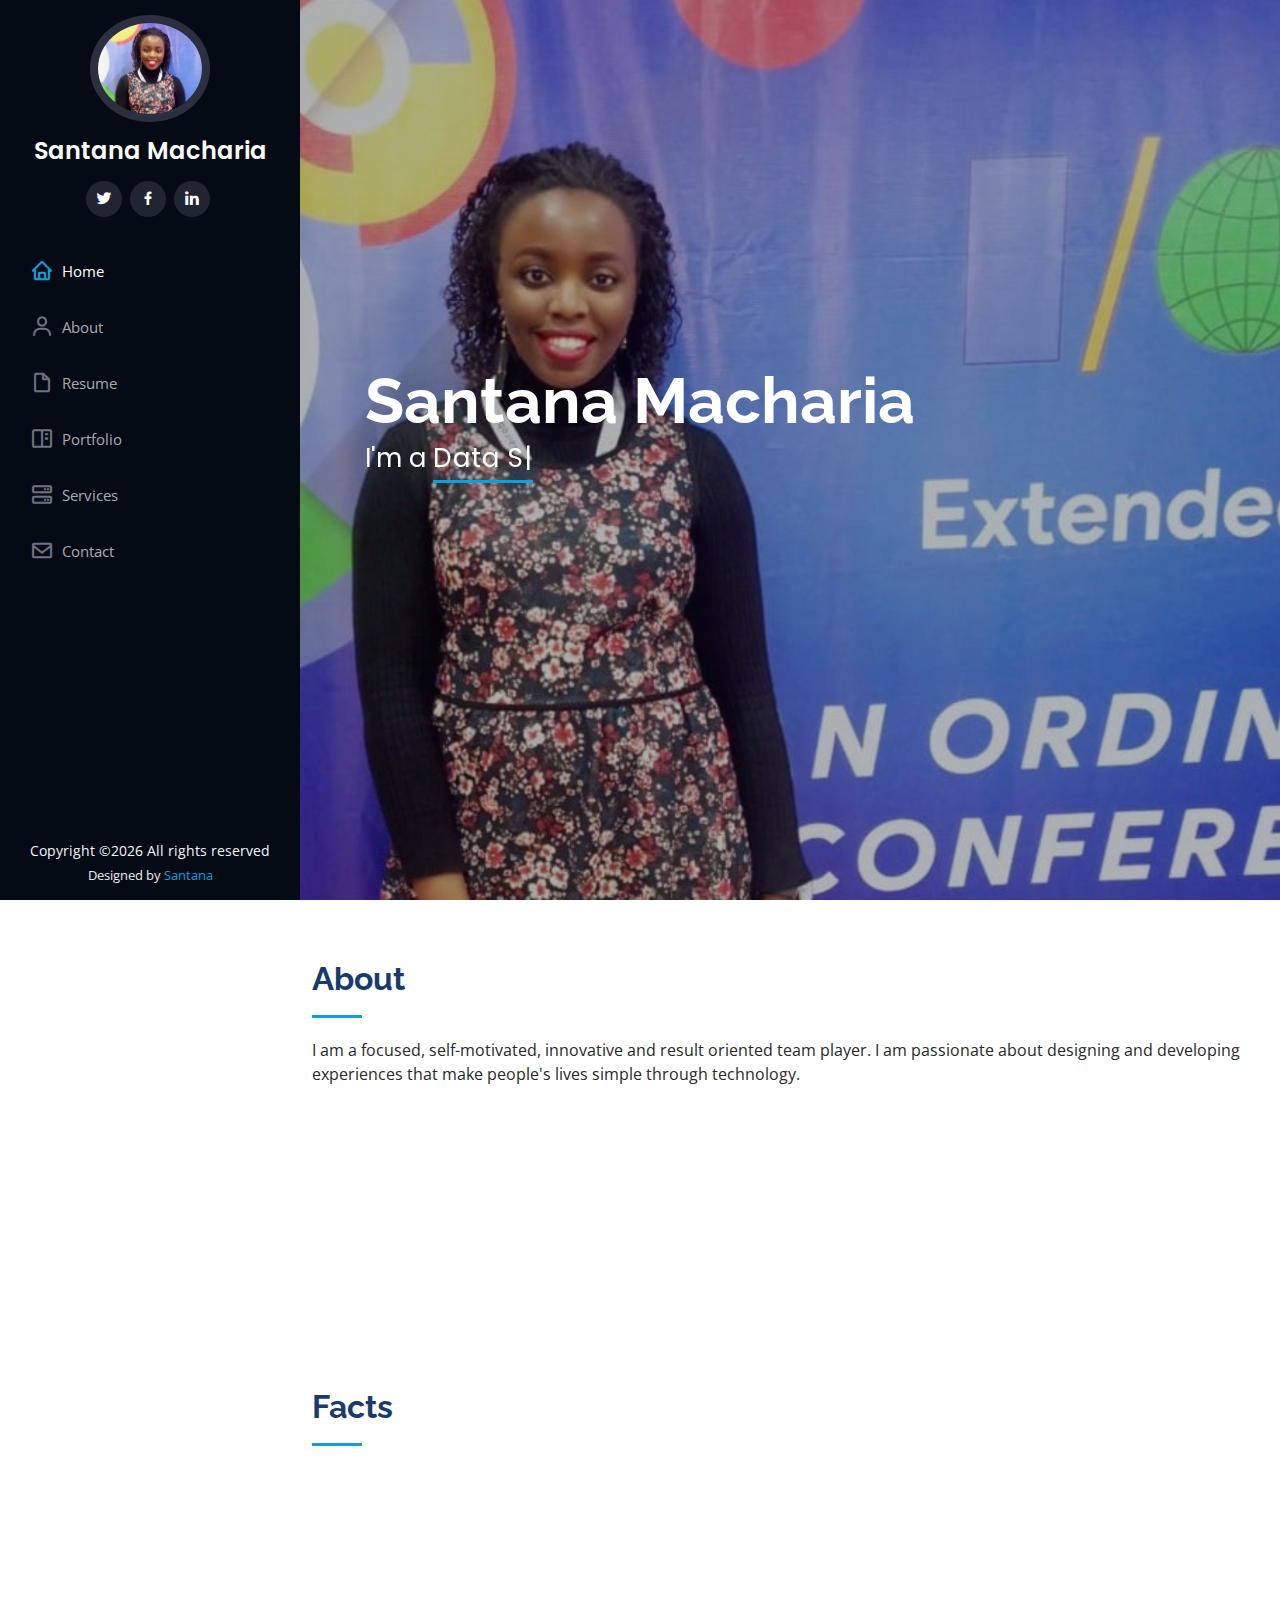
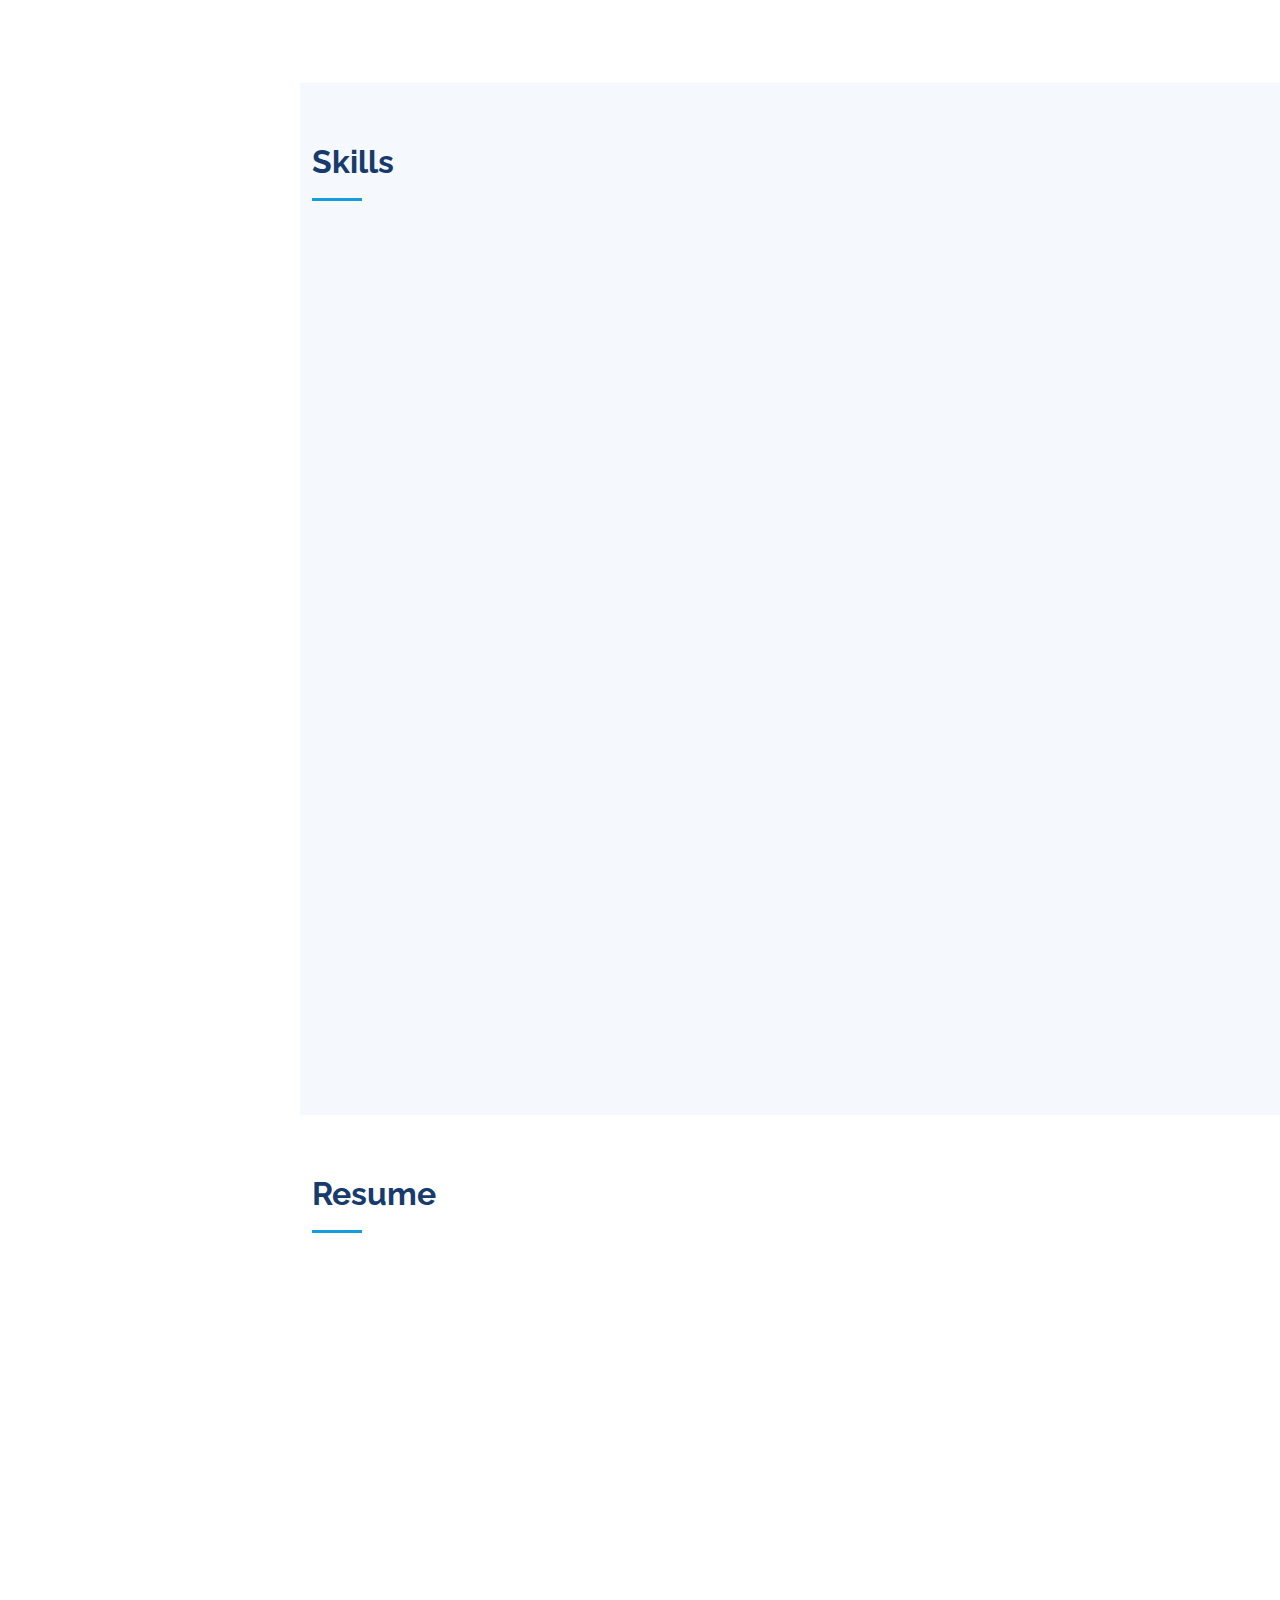
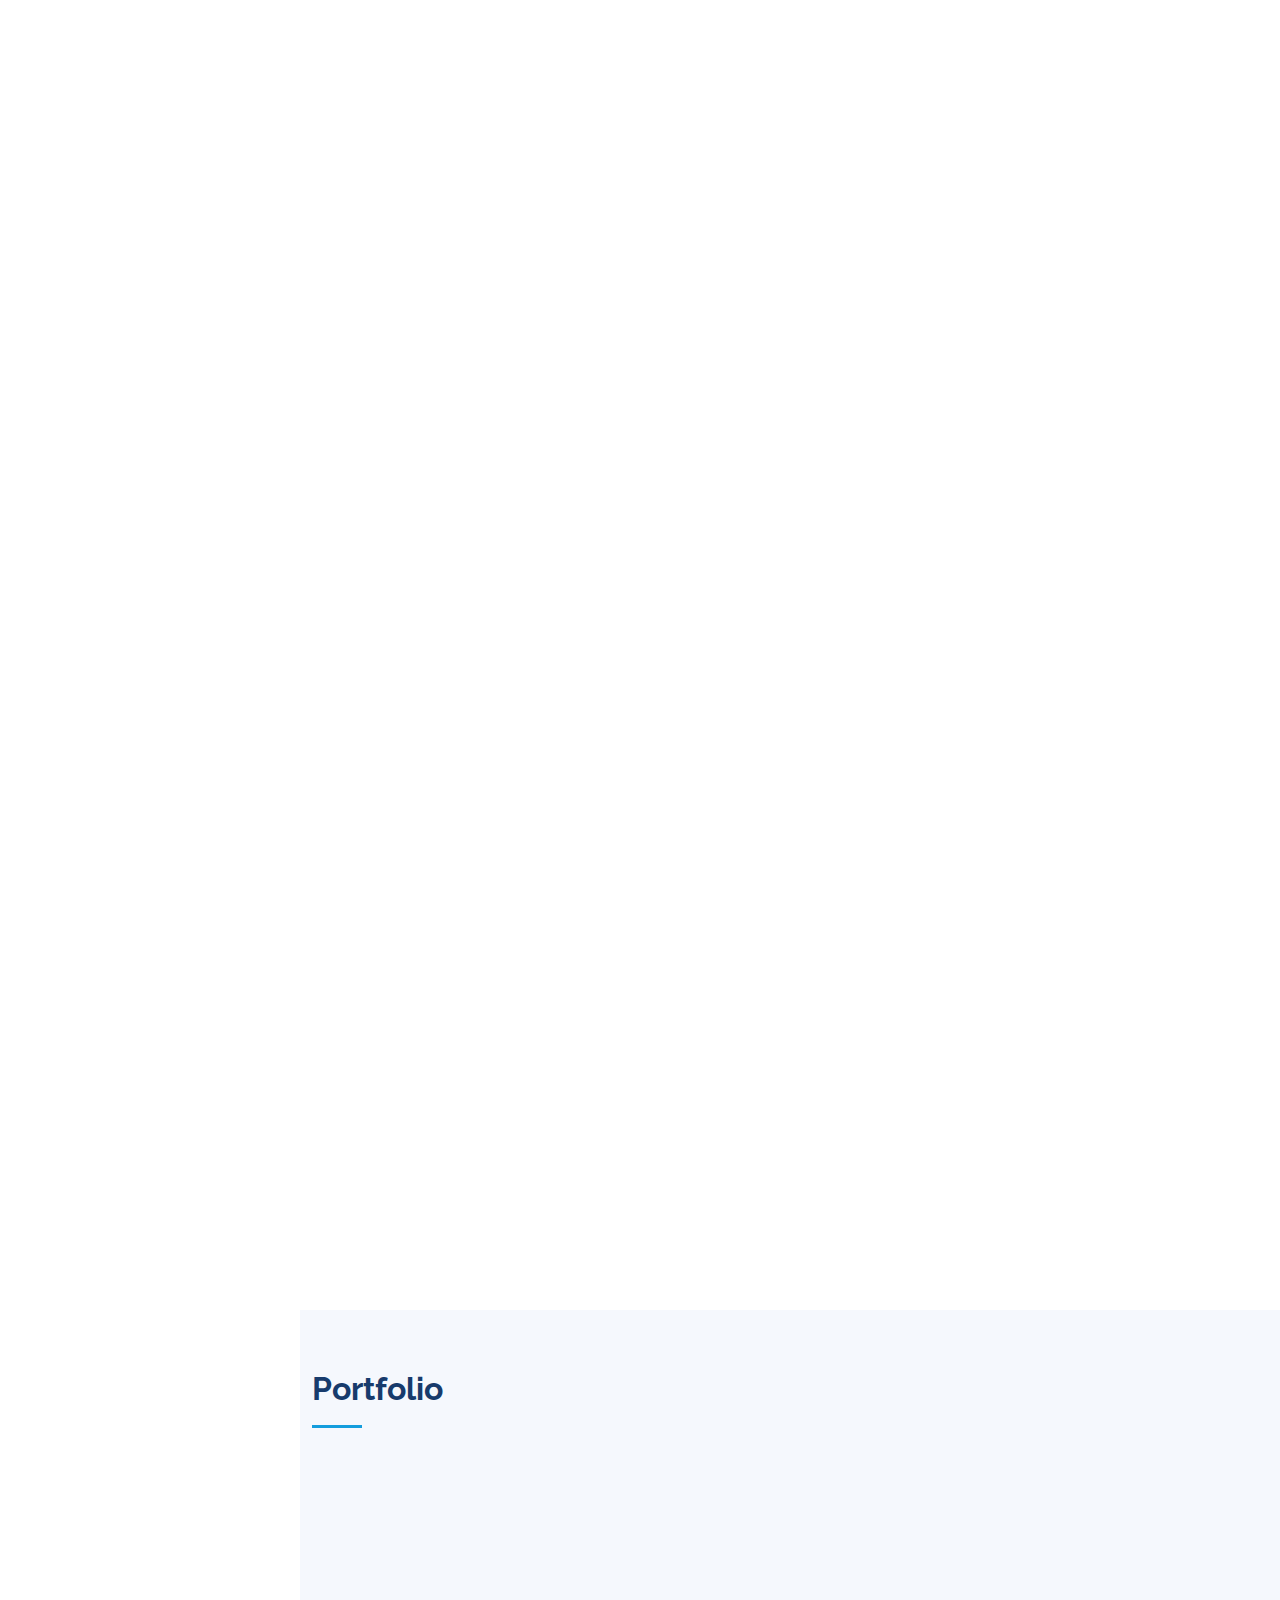
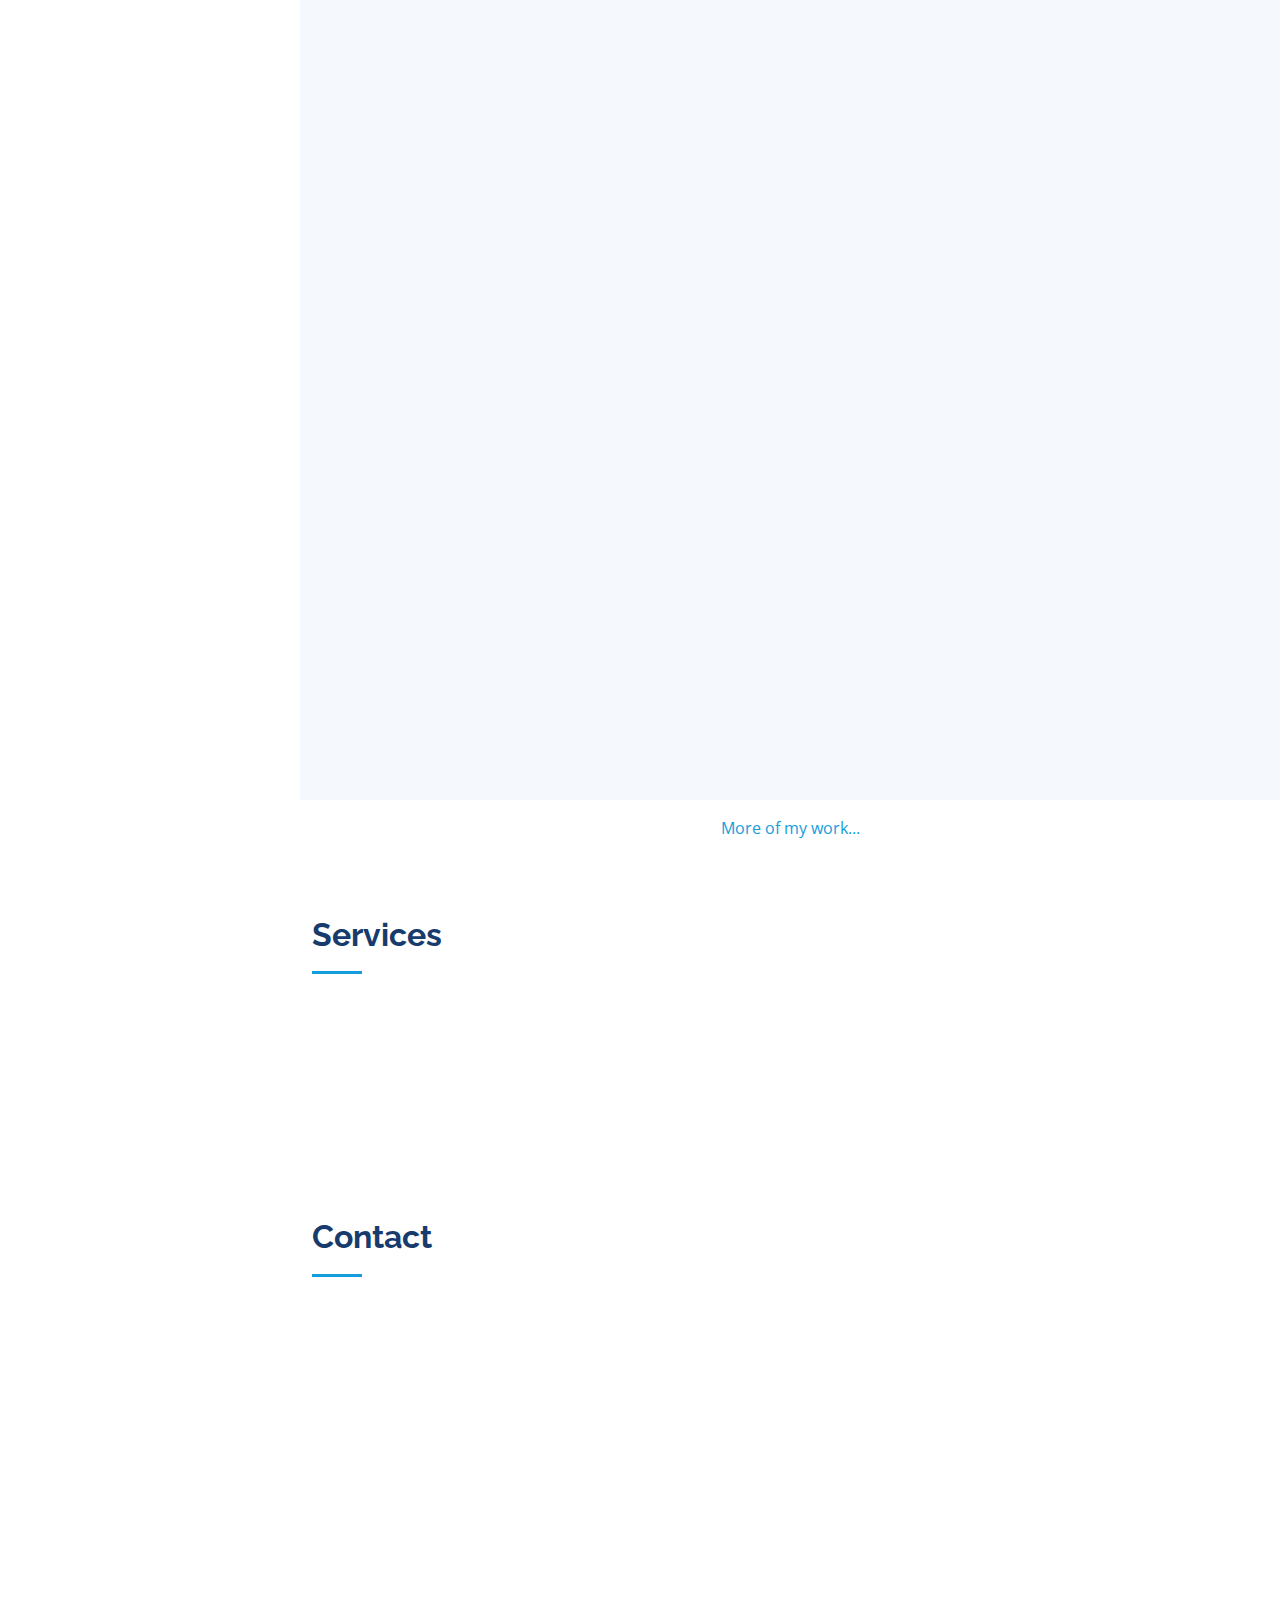
<file: index.html>
<!DOCTYPE html>
<html lang="en">

<head>
  <meta charset="utf-8">
  <meta content="width=device-width, initial-scale=1.0" name="viewport">

  <title>Santana Macharia</title>
	<link rel = "icon" type = "image/jpg" href = "img/icon.jpg">
  <meta content="" name="description">
  <meta content="" name="keywords">

  <!-- Favicons -->
  <link href="assets/img/icon.jpg" rel="icon">
  <link href="assets/img/apple-touch-icon.png" rel="apple-touch-icon">

  <!-- Google Fonts -->
  <link href="https://fonts.googleapis.com/css?family=Open+Sans:300,300i,400,400i,600,600i,700,700i|Raleway:300,300i,400,400i,500,500i,600,600i,700,700i|Poppins:300,300i,400,400i,500,500i,600,600i,700,700i" rel="stylesheet">

  <!-- Vendor CSS Files -->
  <link href="assets/vendor/aos/aos.css" rel="stylesheet">
  <link href="assets/vendor/bootstrap/css/bootstrap.min.css" rel="stylesheet">
  <link href="assets/vendor/bootstrap-icons/bootstrap-icons.css" rel="stylesheet">
  <link href="assets/vendor/boxicons/css/boxicons.min.css" rel="stylesheet">
  <link href="assets/vendor/glightbox/css/glightbox.min.css" rel="stylesheet">
  <link href="assets/vendor/swiper/swiper-bundle.min.css" rel="stylesheet">

  <!-- Template Main CSS File -->
  <link href="assets/css/style.css" rel="stylesheet">

  <!-- =======================================================
  * Template Name: iPortfolio - v3.3.0
  * Template URL: https://bootstrapmade.com/iportfolio-bootstrap-portfolio-websites-template/
  * Author: BootstrapMade.com
  * License: https://bootstrapmade.com/license/
  ======================================================== -->
</head>

<body>

  <!-- ======= Mobile nav toggle button ======= -->
  <i class="bi bi-list mobile-nav-toggle d-xl-none"></i>

  <!-- ======= Header ======= -->
  <header id="header">
    <div class="d-flex flex-column">

      <div class="profile">
        <img src="assets/img/icon.jpg" alt="" class="img-fluid rounded-circle">
        <h1 class="text-light"><a href="index.html">Santana Macharia</a></h1>
        <div class="social-links mt-3 text-center">
          <a href="https://twitter.com/santanamash" class="twitter"><i class="bx bxl-twitter"></i></a>
          <a href="https://web.facebook.com/santana.macharia" class="facebook"><i class="bx bxl-facebook"></i></a>
          <a href="https://www.linkedin.com/in/santana-macharia-751629173/" class="linkedin"><i class="bx bxl-linkedin"></i></a>
        </div>
      </div>

      <nav id="navbar" class="nav-menu navbar">
        <ul>
          <li><a href="#hero" class="nav-link scrollto active"><i class="bx bx-home"></i> <span>Home</span></a></li>
          <li><a href="#about" class="nav-link scrollto"><i class="bx bx-user"></i> <span>About</span></a></li>
          <li><a href="#resume" class="nav-link scrollto"><i class="bx bx-file-blank"></i> <span>Resume</span></a></li>
          <li><a href="#portfolio" class="nav-link scrollto"><i class="bx bx-book-content"></i> <span>Portfolio</span></a></li>
          <li><a href="#services" class="nav-link scrollto"><i class="bx bx-server"></i> <span>Services</span></a></li>
          <li><a href="#contact" class="nav-link scrollto"><i class="bx bx-envelope"></i> <span>Contact</span></a></li>
        </ul>
      </nav><!-- .nav-menu -->
    </div>
  </header><!-- End Header -->

  <!-- ======= Hero Section ======= -->
  <section id="hero" class="d-flex flex-column justify-content-center align-items-center">
    <div class="hero-container" data-aos="fade-in">
      <h1>Santana Macharia</h1>
      <p>I'm a <span class="typed" data-typed-items="Data Scientist, Software Engineer, Designer "></span></p>
    </div>
  </section><!-- End Hero -->

  <main id="main">

    <!-- ======= About Section ======= -->
    <section id="about" class="about">
      <div class="container">

        <div class="section-title">
          <h2>About</h2>
          <p>I am a focused, self-motivated, innovative and result oriented team player. I am passionate about designing and developing experiences that make people's lives simple through technology.</p>
        </div>

        <div class="row">
          <!-- <div class="col-lg-4" data-aos="fade-right">
            <img src="assets/img/icon.jpg" class="img-fluid" alt="">
          </div> -->
          <p>
          <div class="col-lg-8 pt-4 pt-lg-0 content" data-aos="fade-left">
            <h3>Data Scientist, Software Engineer &amp; Designer </h3>
            <p class="fst-italic">
             
            </p>
            <div class="row">
              <div class="col-lg-6">
                <ul>
                  <!-- <li><i class="bi bi-chevron-right"></i> <strong>Birthday:</strong> <span>1 May 1995</span></li>
                  <li><i class="bi bi-chevron-right"></i> <strong>Website:</strong> <span>www.example.com</span></li>
                  <li><i class="bi bi-chevron-right"></i> <strong>Phone:</strong> <span>+123 456 7890</span></li> -->
                  <li><i class="bi bi-chevron-right"></i> <strong>City:</strong> <span>Nairobi, Kenya</span></li>
                  <li><i class="bi bi-chevron-right"></i> <strong>Experience:</strong> <span>4 years</span></li>
                </ul>
              </div>
              <div class="col-lg-6">
                <ul>
                  <!-- <li><i class="bi bi-chevron-right"></i> <strong>Age:</strong> <span>30</span></li>
                  <li><i class="bi bi-chevron-right"></i> <strong>Degree:</strong> <span>Master</span></li> -->
                  <li><i class="bi bi-chevron-right"></i> <strong>Email:</strong> <span>santanamash@gmail.com</span></li>
                  <li><i class="bi bi-chevron-right"></i> <strong>Freelance:</strong> <span>Available</span></li>
                </ul>
              </div>
            </div>
           
          </div>
        </div>

      </div>
    </section><!-- End About Section -->

    <!-- ======= Facts Section ======= -->
    <section id="facts" class="facts">
      <div class="container">

        <div class="section-title">
          <h2>Facts</h2>
          <p></p>
        </div>

        <div class="row no-gutters">

          <div class="col-lg-3 col-md-6 d-md-flex align-items-md-stretch" data-aos="fade-up">
            <div class="count-box">
              <i class="bi bi-emoji-smile"></i>
              <span data-purecounter-start="0" data-purecounter-end="40" data-purecounter-duration="1" class="purecounter"></span>
              
              <p><strong>Happy Clients</strong> </p>
            </div>
          </div>

          <div class="col-lg-3 col-md-6 d-md-flex align-items-md-stretch" data-aos="fade-up" data-aos-delay="100">
            <div class="count-box">
              <i class="bi bi-journal-richtext"></i>
              <span data-purecounter-start="0" data-purecounter-end="50" data-purecounter-duration="1" class="purecounter"></span>
             
              <p><strong>Projects</strong> </p>
            </div>
          </div>

          <div class="col-lg-3 col-md-6 d-md-flex align-items-md-stretch" data-aos="fade-up" data-aos-delay="200">
            <div class="count-box">
              <i class="bi bi-headset"></i>
              <span data-purecounter-start="0" data-purecounter-end="30000" data-purecounter-duration="1" class="purecounter"></span>
             
              <p><strong>Hours Of Support</strong> </p>
            </div>
          </div>

          <div class="col-lg-3 col-md-6 d-md-flex align-items-md-stretch" data-aos="fade-up" data-aos-delay="300">
            <div class="count-box">
              <i class="bi bi-people"></i>
              <span data-purecounter-start="0" data-purecounter-end="900" data-purecounter-duration="1" class="purecounter"></span>
              <p><strong>Cups Of Coffee</strong></p>
            </div>
          </div>

        </div>

      </div>
    </section><!-- End Facts Section -->

    <!-- ======= Skills Section ======= -->
    <section id="skills" class="skills section-bg">
      <div class="container">

        <div class="section-title">
          <h2>Skills</h2>
          <p></p>
        </div>

        <div class="row skills-content">

          <div class="col-lg-6" data-aos="fade-up">
            <div class="section-title">
              <h3> Technical Skills</h3>
              
            </div>

            <div class="progress">
              <span class="skill">HTML <i class="val">95%</i></span>
              <div class="progress-bar-wrap">
                <div class="progress-bar" role="progressbar" aria-valuenow="100" aria-valuemin="0" aria-valuemax="100"></div>
              </div>
            </div>

            <div class="progress">
              <span class="skill">CSS <i class="val">90%</i></span>
              <div class="progress-bar-wrap">
                <div class="progress-bar" role="progressbar" aria-valuenow="90" aria-valuemin="0" aria-valuemax="100"></div>
              </div>
            </div>

            <div class="progress">
              <span class="skill">Vue.js <i class="val">85%</i></span>
              <div class="progress-bar-wrap">
                <div class="progress-bar" role="progressbar" aria-valuenow="75" aria-valuemin="0" aria-valuemax="100"></div>
              </div>
            </div>
            <div class="progress">
              <span class="skill">React <i class="val">80%</i></span>
              <div class="progress-bar-wrap">
                <div class="progress-bar" role="progressbar" aria-valuenow="75" aria-valuemin="0" aria-valuemax="100"></div>
              </div>
            </div>
            <div class="progress">
              <span class="skill">Laravel<i class="val">90%</i></span>
              <div class="progress-bar-wrap">
                <div class="progress-bar" role="progressbar" aria-valuenow="80" aria-valuemin="0" aria-valuemax="100"></div>
              </div>
            </div>
            <div class="progress">
              <span class="skill">Django <i class="val">85%</i></span>
              <div class="progress-bar-wrap">
                <div class="progress-bar" role="progressbar" aria-valuenow="55" aria-valuemin="0" aria-valuemax="100"></div>
              </div>
            </div>
            <div class="progress">
              <span class="skill">Android <i class="val">85%</i></span>
              <div class="progress-bar-wrap">
                <div class="progress-bar" role="progressbar" aria-valuenow="55" aria-valuemin="0" aria-valuemax="100"></div>
              </div>
            </div>
            <div class="progress">
              <span class="skill">React Native <i class="val">75%</i></span>
              <div class="progress-bar-wrap">
                <div class="progress-bar" role="progressbar" aria-valuenow="55" aria-valuemin="0" aria-valuemax="100"></div>
              </div>
            </div>

            
          </div>

           
            <div class="col-lg-6" data-aos="fade-up">
              <div class="section-title">
                <h5> </h5>
                <br>
                
              </div>
              <div class="progress">
                <span class="skill">WordPress/CMS <i class="val">80%</i></span>
                <div class="progress-bar-wrap">
                  <div class="progress-bar" role="progressbar" aria-valuenow="90" aria-valuemin="0" aria-valuemax="100"></div>
                </div>
              </div>
  
              <div class="progress">
                <span class="skill">MySQL <i class="val">90%</i></span>
                <div class="progress-bar-wrap">
                  <div class="progress-bar" role="progressbar" aria-valuenow="55" aria-valuemin="0" aria-valuemax="100"></div>
                </div>
              </div>
              <div class="progress">
                <span class="skill">Git <i class="val">95%</i></span>
                <div class="progress-bar-wrap">
                  <div class="progress-bar" role="progressbar" aria-valuenow="55" aria-valuemin="0" aria-valuemax="100"></div>
                </div>
              </div>
              <div class="progress">
                <span class="skill">Apache Spark <i class="val">80%</i></span>
                <div class="progress-bar-wrap">
                  <div class="progress-bar" role="progressbar" aria-valuenow="55" aria-valuemin="0" aria-valuemax="100"></div>
                </div>
              </div>
              <div class="progress">
                <span class="skill">Figma<i class="val">90%</i></span>
                <div class="progress-bar-wrap">
                  <div class="progress-bar" role="progressbar" aria-valuenow="55" aria-valuemin="0" aria-valuemax="100"></div>
                </div>
              </div>
              <div class="progress">
                <span class="skill">R<i class="val">80%</i></span>
                <div class="progress-bar-wrap">
                  <div class="progress-bar" role="progressbar" aria-valuenow="55" aria-valuemin="0" aria-valuemax="100"></div>
                </div>
              </div>
              <div class="progress">
                <span class="skill">Tableau<i class="val">80%</i></span>
                <div class="progress-bar-wrap">
                  <div class="progress-bar" role="progressbar" aria-valuenow="55" aria-valuemin="0" aria-valuemax="100"></div>
                </div>
              </div>
              <div class="progress">
                <span class="skill">Microsoft Power Platform<i class="val">80%</i></span>
                <div class="progress-bar-wrap">
                  <div class="progress-bar" role="progressbar" aria-valuenow="55" aria-valuemin="0" aria-valuemax="100"></div>
                </div>
              </div>  

            

          </div>

        </div>


       
          <div class="col-lg-6" data-aos="fade-up">
            <div class="section-title">
              <h3> Professional Skills</h3>
              
            </div>
          <div class="progress">
            <span class="skill">Problem solving<i class="val">90%</i></span>
            <div class="progress-bar-wrap">
              <div class="progress-bar" role="progressbar" aria-valuenow="55" aria-valuemin="0" aria-valuemax="100"></div>
            </div>
          </div>
          <div class="progress">
            <span class="skill">Communication<i class="val">80%</i></span>
            <div class="progress-bar-wrap">
              <div class="progress-bar" role="progressbar" aria-valuenow="55" aria-valuemin="0" aria-valuemax="100"></div>
            </div>
          </div>
          <div class="progress">
            <span class="skill">Teamwork<i class="val">90%</i></span>
            <div class="progress-bar-wrap">
              <div class="progress-bar" role="progressbar" aria-valuenow="55" aria-valuemin="0" aria-valuemax="100"></div>
            </div>
          </div>

          

        </div>

      </div>

      </div>
    </section><!-- End Skills Section -->

    <!-- ======= Resume Section ======= -->
    <section id="resume" class="resume">
      <div class="container">

        <div class="section-title">
          <h2>Resume</h2>
         
        </div>

        <div class="row">
          <div class="col-lg-6" data-aos="fade-up">
            

            <h3>Education</h3>
	     <div class="resume-item">
              <h4>Applied Data Science with Python Specialization</h4>
              <h5>2023</h5>
              <p><em>University of Michigan</em></p>
      
            </div> 
	     <div class="resume-item">
              <h4>Business Management Training</h4>
              <h5>2022</h5>
              <p><em>Tony Elumelu Foundation</em></p>
      
            </div> 
            <div class="resume-item">
              <h4>Google Africa Developer Scholarship Program (Mobile Web Specialist) </h4>
              <h5>2021</h5>
              <p><em>Andela</em></p>
      
            </div> 
            <div class="resume-item">
              <h4>Google Data Analytics </h4>
              <h5>2021</h5>
              <p><em>Coursera</em></p>
      
            </div> 
            <div class="resume-item">
              <h4>Huawei Certified ICT Associate - Artificial Intelligence </h4>
              <h5>2021</h5>
              <p><em>Huawei</em></p>
      
            </div>
            <div class="resume-item">
              <h4>Google Cloud Platform Big Data &amp; Machine Learning Fundamentals </h4>
              <h5>2021</h5>
              <p><em>Coursera</em></p>
      
            </div>
            <div class="resume-item">
              <h4>Building Modern Python Applications on AWS</h4>
              <h5>2021</h5>
              <p><em>Coursera</em></p>
            </div>
            <div class="resume-item">
              <h4>Bachelor's Degree in Computer Science</h4>
              <h5>2015-2019</h5>
              <p><em>University of Nairobi</em></p>
            </div>
            <div class="resume-item">
              <h4>Google Digital Skills for Africa</h4>
              <h5>2019</h5>
              <p><em>Centum Learning</em></p>
            </div>
            <div class="resume-item">
              <h4>Artificial Intelligence &amp; Machine Learning</h4>
              <h5>2018</h5>
              <p><em>Strathmore University</em></p>
            </div>
            <div class="resume-item">
              <h4>International Computer Driving License</h4>
              <h5>2015</h5>
              <p><em>Institute of Advanced Technology</em></p>
            </div>
            <div class="resume-item">
              <h4></h4>
              <p><em></em></p>
             
            </div>
            <br>
            
      
          </div>
          <div class="col-lg-6" data-aos="fade-up" data-aos-delay="100">
            <h3>Professional Experience</h3>
            <div class="resume-item">
              <h4>Freelancer</h4>
              <h5>2017 - Present</h5>
             
            </div>
	      <div class="resume-item">
              <h4>IT Support Officer - Systems</h4>
              <h5>2023 - Present</h5>
              <p><em>Missions of Hope International</em></p>
             
            </div>
	    
	    <div class="resume-item">
              <h4>Community Ambassador</h4>
              <h5>2022 - Present</h5>
              <p><em>Zindi Africa</em></p>
             
            </div>
             <div class="resume-item">
              <h4>Software Engineer</h4>
              <h5>2022 - 2023</h5>
              <p><em>GICT Systems</em></p>
             
            </div>
            <div class="resume-item">
              <h4>Web Developer</h4>
              <h5>2022</h5>
              <p><em>Skyhost Kenya Limited</em></p>
             
            </div>
            <div class="resume-item">
              <h4>Backend Developer</h4>
              <h5>2021 - 2022</h5>
              <p><em>Mayer Capital Limited</em></p>
              
            </div>
            <div class="resume-item">
              <h4>ICT Intern</h4>
              <h5>2021 - 2022</h5>
              <p><em>Federation of Kenya Employers</em></p>
             
            </div>
            <div class="resume-item">
              <h4>Mobile Application Developer</h4>
              <h5>2020 - 2021</h5>
              <p><em>High Target Education Boosters</em></p>
             
            </div>
            <div class="resume-item">
              <h4>Full Stack Developer</h4>
              <h5>2020</h5>
              <p><em>Awasam.com</em></p>
             
            </div>
            <div class="resume-item">
              <h4>ICT Intern</h4>
              <h5>2018</h5>
              <p><em>The State Department for Planning</em></p>
             
            </div>
            <div class="resume-item">
              <h4></h4>
              <p><em></em></p>
             
            </div>
          </div>
        </div>

      </div>
    </section><!-- End Resume Section -->

   

    <!-- ======= Portfolio Section ======= -->
    <section id="portfolio" class="portfolio section-bg">
      <div class="container">

        <div class="section-title">
          <h2>Portfolio</h2>
          
        </div>

        <div class="row" data-aos="fade-up">
          <div class="col-lg-12 d-flex justify-content-center">
            <ul id="portfolio-flters">
              <li data-filter="*" class="filter-active">All</li>
              <li data-filter=".filter-app">App</li>
              <li data-filter=".filter-data">Data</li>
              <li data-filter=".filter-web">Web</li>
              <li data-filter=".filter-design">Design</li>
            </ul>
          </div>
        </div>

        <div class="row portfolio-container" data-aos="fade-up" data-aos-delay="100">

          <div class="col-lg-4 col-md-6 portfolio-item filter-app">
            <div class="portfolio-wrap">
              <img src="assets/img/portfolio/icon.png" class="img-fluid" alt="">
              <div class="portfolio-links">
                <a href="assets/img/portfolio/icon.png" data-gallery="portfolioGallery" class="portfolio-lightbox" title="App 1"><i class="bx bx-plus"></i></a>
                <a href="portfolio-details.html" title="More Details"><i class="bx bx-link"></i></a>
              </div>
            </div>
          </div>

          <div class="col-lg-4 col-md-6 portfolio-item filter-web">
            <div class="portfolio-wrap">
              <img src="assets/img/portfolio/echuo.png" class="img-fluid" alt="">
              <div class="portfolio-links">
                <a href="assets/img/portfolio/echuo.png" data-gallery="portfolioGallery" class="portfolio-lightbox" title="Web 1"><i class="bx bx-plus"></i></a>
                <a href="portfolio2-details.html" title="More Details"><i class="bx bx-link"></i></a>
              </div>
            </div>
          </div>

          <div class="col-lg-4 col-md-6 portfolio-item filter-web">
            <div class="portfolio-wrap">
              <img src="assets/img/portfolio/cc.png" class="img-fluid" alt="">
              <div class="portfolio-links">
                <a href="assets/img/portfolio/cc.png" data-gallery="portfolioGallery" class="portfolio-lightbox" title="Web 2"><i class="bx bx-plus"></i></a>
                <a href="portfolio3-details.html" title="More Details"><i class="bx bx-link"></i></a>
              </div>
            </div>
          </div>

          <div class="col-lg-4 col-md-6 portfolio-item filter-data">
            <div class="portfolio-wrap">
              <img src="assets/img/portfolio/data.jpg" class="img-fluid" alt="">
              <div class="portfolio-links">
                <a href="assets/img/portfolio/data.jpg" data-gallery="portfolioGallery" class="portfolio-lightbox" title="Data 1"><i class="bx bx-plus"></i></a>
                <a href="portfolio5-details.html" title="More Details"><i class="bx bx-link"></i></a>
              </div>
            </div>
          </div>

          <div class="col-lg-4 col-md-6 portfolio-item filter-web">
            <div class="portfolio-wrap">
              <img src="assets/img/portfolio/maps.png" class="img-fluid" alt="">
              <div class="portfolio-links">
                <a href="assets/img/portfolio/maps.png" data-gallery="portfolioGallery" class="portfolio-lightbox" title="Web 3"><i class="bx bx-plus"></i></a>
                <a href="portfolio4-details.html" title="More Details"><i class="bx bx-link"></i></a>
              </div>
            </div>
          </div>

          <div class="col-lg-4 col-md-6 portfolio-item filter-web">
            <div class="portfolio-wrap">
              <img src="assets/img/portfolio/am.png" class="img-fluid" alt="">
              <div class="portfolio-links">
                <a href="assets/img/portfolio/am.png" data-gallery="portfolioGallery" class="portfolio-lightbox" title="Web 4"><i class="bx bx-plus"></i></a>
                <a href="portfolio6-details.html" title="More Details"><i class="bx bx-link"></i></a>
              </div>
            </div>
          </div>

          <div class="col-lg-4 col-md-6 portfolio-item filter-web">
            <div class="portfolio-wrap">
              <img src="assets/img/portfolio/51.png" class="img-fluid" alt="">
              <div class="portfolio-links">
                <a href="assets/img/portfolio/51.png" data-gallery="portfolioGallery" class="portfolio-lightbox" title="Web 5"><i class="bx bx-plus"></i></a>
                <a href="portfolio7-details.html" title="More Details"><i class="bx bx-link"></i></a>
              </div>
            </div>
          </div>
          <div class="col-lg-4 col-md-6 portfolio-item filter-design">
            <div class="portfolio-wrap">
              <img src="assets/img/portfolio/2.png" class="img-fluid" alt="">
              <div class="portfolio-links">
                <a href="assets/img/portfolio/2.png" data-gallery="portfolioGallery" class="portfolio-lightbox" title="Design 1"><i class="bx bx-plus"></i></a>
                <a href="portfolio8-details.html" title="More Details"><i class="bx bx-link"></i></a>
              </div>
            </div>
          </div>
          <div class="col-lg-4 col-md-6 portfolio-item filter-design">
            <div class="portfolio-wrap">
              <img src="assets/img/portfolio/db3.png" class="img-fluid" alt="">
              <div class="portfolio-links">
                <a href="assets/img/portfolio/db3.png" data-gallery="portfolioGallery" class="portfolio-lightbox" title="Design 2"><i class="bx bx-plus"></i></a>
                <a href="portfolio9-details.html" title="More Details"><i class="bx bx-link"></i></a>
              </div>
            </div>
          </div>

 

        </div>

      </div>
      
    </section>
    
    <p><div class="text-center" ><a href="https://github.com/Santana-macharia">More of my work...</a></div></p>
    <!-- End Portfolio Section -->

    <!-- ======= Services Section ======= -->
    <section id="services" class="services">
      <div class="container">

        <div class="section-title">
          <h2>Services</h2>
         
        </div>

        <div class="row">
          <div class="col-lg-4 col-md-6 icon-box" data-aos="fade-up">
            <div class="icon"><i class="bi bi-briefcase"></i></div>
            <h4 class="title"><a href="">Software Development</a></h4>
            <p class="description"></p>
          </div>
          <div class="col-lg-4 col-md-6 icon-box" data-aos="fade-up" data-aos-delay="100">
            <div class="icon"><i class="bi bi-card-checklist"></i></div>
            <h4 class="title"><a href="">Software Design</a></h4>
            <p class="description"></p>
          </div>
          <div class="col-lg-4 col-md-6 icon-box" data-aos="fade-up" data-aos-delay="200">
            <div class="icon"><i class="bi bi-bar-chart"></i></div>
            <h4 class="title"><a href="">Data Analytics</a></h4>
            <p class="description"></p>
          </div>
         
        </div>

      </div>
    </section>
    <!-- ======= Contact Section ======= -->
    <section id="contact" class="contact">
      <div class="container">

        <div class="section-title">
          <h2>Contact</h2>
          
        </div>

        <div class="row" data-aos="fade-in">

          <div class="col-lg-5 d-flex align-items-stretch">
            <div class="info">
              <div class="address">
                <i class="bi bi-geo-alt"></i>
                <h4>Location:</h4>
                <p>Nairobi, Kenya</p>
              </div>

              <div class="email">
                <i class="bi bi-envelope"></i>
                <h4>Email:</h4>
                <p>santanamash@gmail.com</p>
              </div>

              

              <iframe src="https://www.google.com/maps/embed?pb=!1m18!1m12!1m3!1d255282.35853768143!2d36.707307335123744!3d-1.3028617884169602!2m3!1f0!2f0!3f0!3m2!1i1024!2i768!4f13.1!3m3!1m2!1s0x182f1172d84d49a7%3A0xf7cf0254b297924c!2sNairobi!5e0!3m2!1sen!2ske!4v1624625735979!5m2!1sen!2ske" frameborder="0" style="border:0; width: 100%; height: 290px;" allowfullscreen></iframe>
            </div>

          </div>

          <div class="col-lg-7 mt-5 mt-lg-0 d-flex align-items-stretch">
            <form action="mailto:santanamash@gmail.com" method="post" enctype="multipart/form-data" class="php-email-form">
              <div class="row">
                <div class="form-group col-md-6">
                  <label for="name">Your Name</label>
                  <input type="text" name="name" class="form-control" id="name" required>
                </div>
                <div class="form-group col-md-6">
                  <label for="name">Your Email</label>
                  <input type="email" class="form-control" name="email" id="email" required>
                </div>
              </div>
              <div class="form-group">
                <label for="name">Subject</label>
                <input type="text" class="form-control" name="subject" id="subject" required>
              </div>
              <div class="form-group">
                <label for="name">Message</label>
                <textarea class="form-control" name="message" rows="10" required></textarea>
              </div>
              
              <div class="text-center"><button type="submit">Send Message</button></div>
            </form>
          </div>

        </div>

      </div>
    </section><!-- End Contact Section -->

  </main><!-- End #main -->

  <!-- ======= Footer ======= -->
  <footer id="footer">
    <div class="container">
      <div class="copyright">
        Copyright &copy;<script>document.write(new Date().getFullYear());</script> All rights reserved</div>
      </div>
      <div class="credits">
        <!-- All the links in the footer should remain intact. -->
        <!-- You can delete the links only if you purchased the pro version. -->
        <!-- Licensing information: https://bootstrapmade.com/license/ -->
        <!-- Purchase the pro version with working PHP/AJAX contact form: https://bootstrapmade.com/iportfolio-bootstrap-portfolio-websites-template/ -->
        Designed by <a href="https://bootstrapmade.com/">Santana</a>
      </div>
    </div>
  </footer><!-- End  Footer -->

  <a href="#" class="back-to-top d-flex align-items-center justify-content-center"><i class="bi bi-arrow-up-short"></i></a>

  <!-- Vendor JS Files -->
  <script src="assets/vendor/aos/aos.js"></script>
  <script src="assets/vendor/bootstrap/js/bootstrap.bundle.min.js"></script>
  <script src="assets/vendor/glightbox/js/glightbox.min.js"></script>
  <script src="assets/vendor/isotope-layout/isotope.pkgd.min.js"></script>
  <script src="assets/vendor/php-email-form/validate.js"></script>
  <script src="assets/vendor/purecounter/purecounter.js"></script>
  <script src="assets/vendor/swiper/swiper-bundle.min.js"></script>
  <script src="assets/vendor/typed.js/typed.min.js"></script>
  <script src="assets/vendor/waypoints/noframework.waypoints.js"></script>

  <!-- Template Main JS File -->
  <script src="assets/js/main.js"></script>

</body>

</html>
</html>
</file>
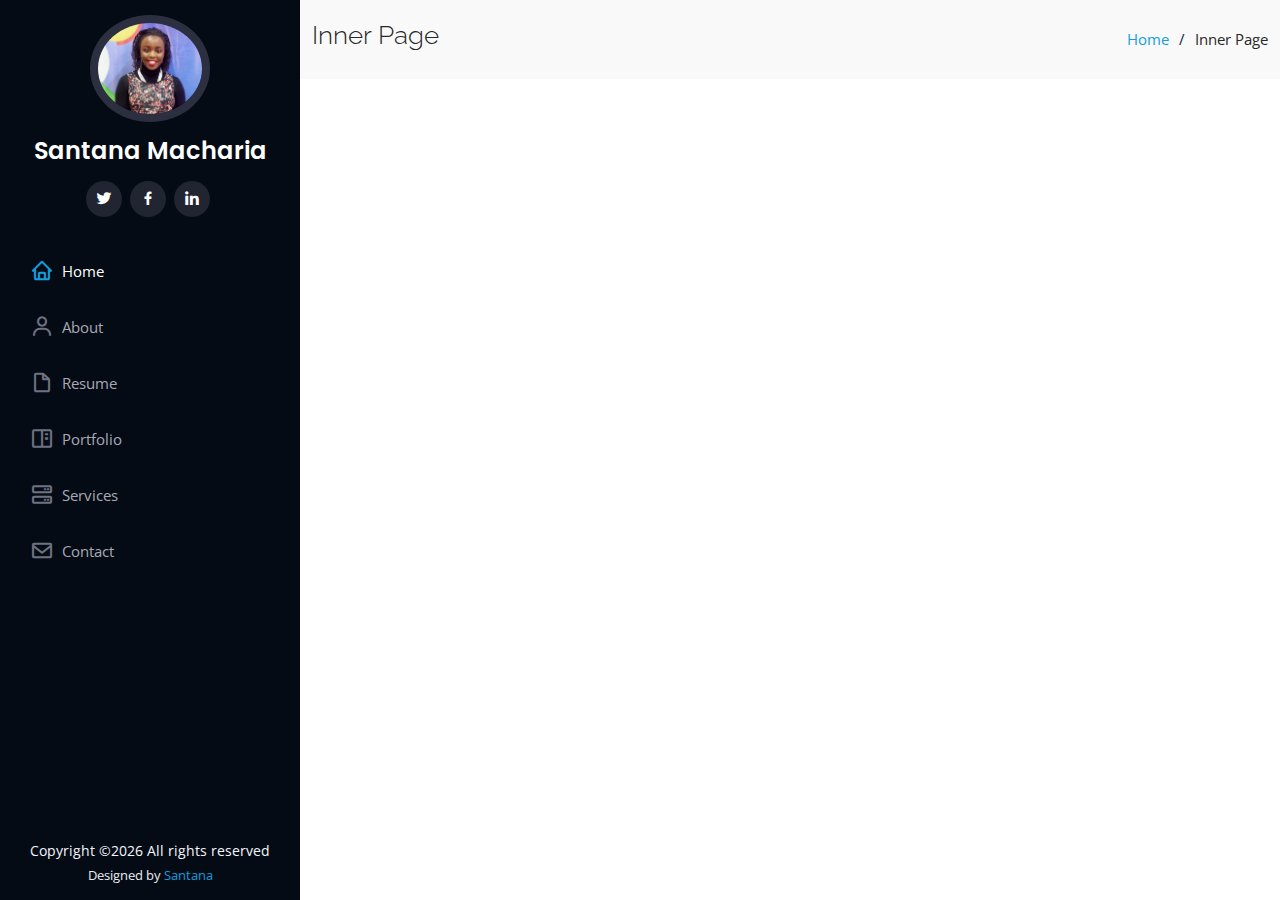
<file: inner-page.html>
<!DOCTYPE html>
<html lang="en">

<head>
  <meta charset="utf-8">
  <meta content="width=device-width, initial-scale=1.0" name="viewport">

  <title>Inner Page - iPortfolio Bootstrap Template</title>
  <meta content="" name="description">
  <meta content="" name="keywords">

  <!-- Favicons -->
  <link href="assets/img/favicon.png" rel="icon">
  <link href="assets/img/apple-touch-icon.png" rel="apple-touch-icon">

  <!-- Google Fonts -->
  <link href="https://fonts.googleapis.com/css?family=Open+Sans:300,300i,400,400i,600,600i,700,700i|Raleway:300,300i,400,400i,500,500i,600,600i,700,700i|Poppins:300,300i,400,400i,500,500i,600,600i,700,700i" rel="stylesheet">

  <!-- Vendor CSS Files -->
  <link href="assets/vendor/aos/aos.css" rel="stylesheet">
  <link href="assets/vendor/bootstrap/css/bootstrap.min.css" rel="stylesheet">
  <link href="assets/vendor/bootstrap-icons/bootstrap-icons.css" rel="stylesheet">
  <link href="assets/vendor/boxicons/css/boxicons.min.css" rel="stylesheet">
  <link href="assets/vendor/glightbox/css/glightbox.min.css" rel="stylesheet">
  <link href="assets/vendor/swiper/swiper-bundle.min.css" rel="stylesheet">

  <!-- Template Main CSS File -->
  <link href="assets/css/style.css" rel="stylesheet">

  <!-- =======================================================
  * Template Name: iPortfolio - v3.3.0
  * Template URL: https://bootstrapmade.com/iportfolio-bootstrap-portfolio-websites-template/
  * Author: BootstrapMade.com
  * License: https://bootstrapmade.com/license/
  ======================================================== -->
</head>

<body>

  <!-- ======= Mobile nav toggle button ======= -->
  <i class="bi bi-list mobile-nav-toggle d-xl-none"></i>

  <!-- ======= Header ======= -->
  <header id="header">
    <div class="d-flex flex-column">

      <div class="profile">
        <img src="assets/img/icon.jpg" alt="" class="img-fluid rounded-circle">
        <h1 class="text-light"><a href="index.html">Santana Macharia</a></h1>
        <div class="social-links mt-3 text-center">
          <a href="https://twitter.com/santanamash" class="twitter"><i class="bx bxl-twitter"></i></a>
          <a href="https://web.facebook.com/santana.macharia" class="facebook"><i class="bx bxl-facebook"></i></a>
          <a href="https://www.linkedin.com/in/santana-macharia-751629173/" class="linkedin"><i class="bx bxl-linkedin"></i></a>
        </div>
      </div>

      <nav id="navbar" class="nav-menu navbar">
        <ul>
          <li><a href="#hero" class="nav-link scrollto active"><i class="bx bx-home"></i> <span>Home</span></a></li>
          <li><a href="#about" class="nav-link scrollto"><i class="bx bx-user"></i> <span>About</span></a></li>
          <li><a href="#resume" class="nav-link scrollto"><i class="bx bx-file-blank"></i> <span>Resume</span></a></li>
          <li><a href="#portfolio" class="nav-link scrollto"><i class="bx bx-book-content"></i> <span>Portfolio</span></a></li>
          <li><a href="#services" class="nav-link scrollto"><i class="bx bx-server"></i> <span>Services</span></a></li>
          <li><a href="#contact" class="nav-link scrollto"><i class="bx bx-envelope"></i> <span>Contact</span></a></li>
        </ul>
      </nav><!-- .nav-menu -->
    </div>
  </header><!-- End Header -->

  <main id="main">

    <!-- ======= Breadcrumbs ======= -->
    <section class="breadcrumbs">
      <div class="container">

        <div class="d-flex justify-content-between align-items-center">
          <h2>Inner Page</h2>
          <ol>
            <li><a href="index.html">Home</a></li>
            <li>Inner Page</li>
          </ol>
        </div>

      </div>
    </section><!-- End Breadcrumbs -->

    <section class="inner-page">
      <div class="container">
        <p>
         
        </p>
      </div>
    </section>

  </main><!-- End #main -->

  <!-- ======= Footer ======= -->
  <footer id="footer">
    <div class="container">
      <div class="copyright">
        Copyright &copy;<script>document.write(new Date().getFullYear());</script> All rights reserved</div>
      </div>
      <div class="credits">
        <!-- All the links in the footer should remain intact. -->
        <!-- You can delete the links only if you purchased the pro version. -->
        <!-- Licensing information: https://bootstrapmade.com/license/ -->
        <!-- Purchase the pro version with working PHP/AJAX contact form: https://bootstrapmade.com/iportfolio-bootstrap-portfolio-websites-template/ -->
        Designed by <a href="https://bootstrapmade.com/">Santana</a>
      </div>
    </div>
  </footer><!-- End  Footer -->

  <a href="#" class="back-to-top d-flex align-items-center justify-content-center"><i class="bi bi-arrow-up-short"></i></a>

  <!-- Vendor JS Files -->
  <script src="assets/vendor/aos/aos.js"></script>
  <script src="assets/vendor/bootstrap/js/bootstrap.bundle.min.js"></script>
  <script src="assets/vendor/glightbox/js/glightbox.min.js"></script>
  <script src="assets/vendor/isotope-layout/isotope.pkgd.min.js"></script>
  <script src="assets/vendor/php-email-form/validate.js"></script>
  <script src="assets/vendor/purecounter/purecounter.js"></script>
  <script src="assets/vendor/swiper/swiper-bundle.min.js"></script>
  <script src="assets/vendor/typed.js/typed.min.js"></script>
  <script src="assets/vendor/waypoints/noframework.waypoints.js"></script>

  <!-- Template Main JS File -->
  <script src="assets/js/main.js"></script>

</body>

</html>
</file>
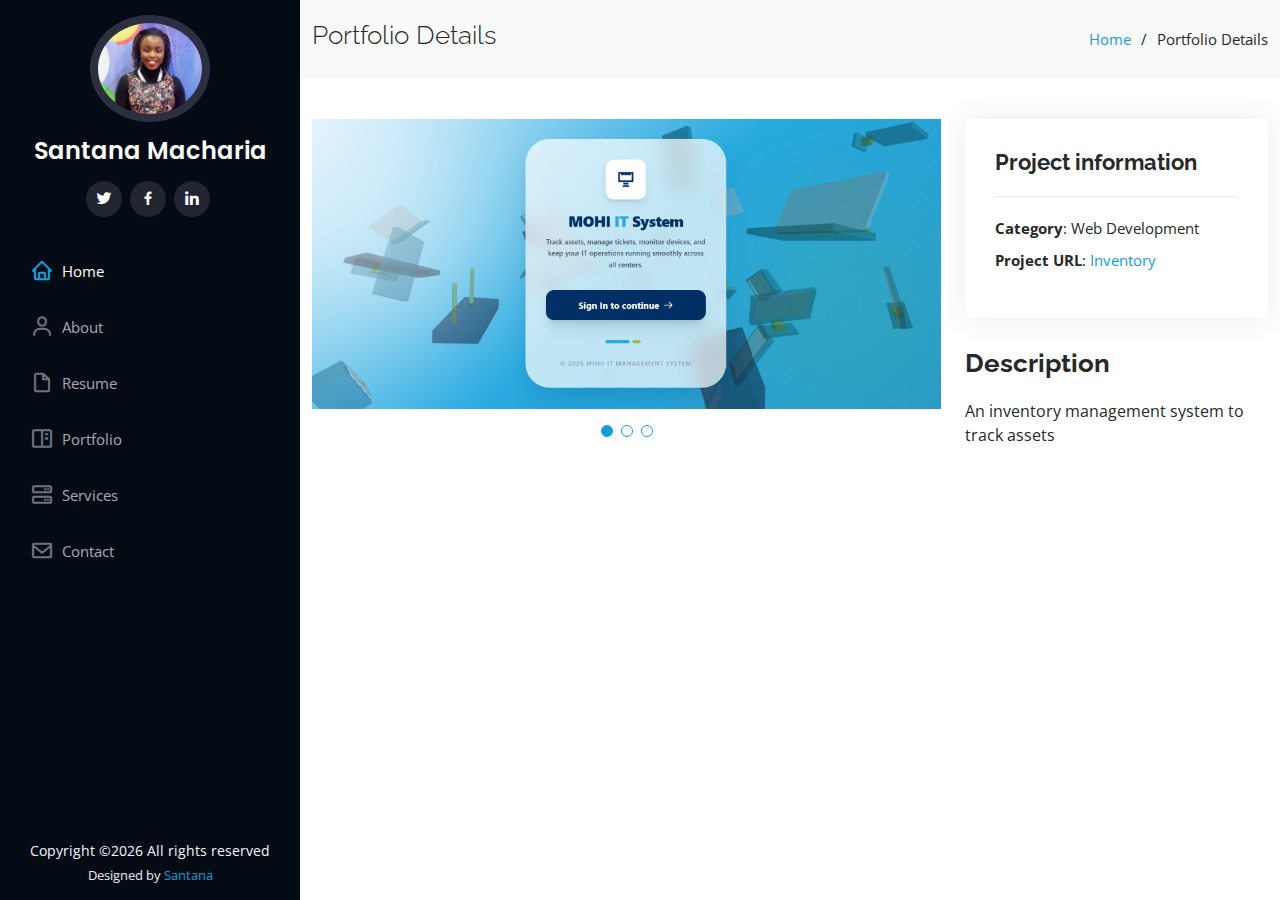
<file: portfolio10-details.html>
<!DOCTYPE html>
<html lang="en">

<head>
  <meta charset="utf-8">
  <meta content="width=device-width, initial-scale=1.0" name="viewport">

  <title>Santana Macharia</title>
  <meta content="" name="description">
  <meta content="" name="keywords">

  <!-- Favicons -->
  <link href="assets/img/icon.jpg" rel="icon">
  <link href="assets/img/apple-touch-icon.png" rel="apple-touch-icon">

  <!-- Google Fonts -->
  <link href="https://fonts.googleapis.com/css?family=Open+Sans:300,300i,400,400i,600,600i,700,700i|Raleway:300,300i,400,400i,500,500i,600,600i,700,700i|Poppins:300,300i,400,400i,500,500i,600,600i,700,700i" rel="stylesheet">

  <!-- Vendor CSS Files -->
  <link href="assets/vendor/aos/aos.css" rel="stylesheet">
  <link href="assets/vendor/bootstrap/css/bootstrap.min.css" rel="stylesheet">
  <link href="assets/vendor/bootstrap-icons/bootstrap-icons.css" rel="stylesheet">
  <link href="assets/vendor/boxicons/css/boxicons.min.css" rel="stylesheet">
  <link href="assets/vendor/glightbox/css/glightbox.min.css" rel="stylesheet">
  <link href="assets/vendor/swiper/swiper-bundle.min.css" rel="stylesheet">

  <!-- Template Main CSS File -->
  <link href="assets/css/style.css" rel="stylesheet">

  <!-- =======================================================
  * Template Name: iPortfolio - v3.3.0
  * Template URL: https://bootstrapmade.com/iportfolio-bootstrap-portfolio-websites-template/
  * Author: BootstrapMade.com
  * License: https://bootstrapmade.com/license/
  ======================================================== -->
</head>

<body>

  <!-- ======= Mobile nav toggle button ======= -->
  <i class="bi bi-list mobile-nav-toggle d-xl-none"></i>

  <!-- ======= Header ======= -->
  <header id="header">
    <div class="d-flex flex-column">

      <div class="profile">
        <img src="assets/img/icon.jpg" alt="" class="img-fluid rounded-circle">
        <h1 class="text-light"><a href="index.html">Santana Macharia</a></h1>
        <div class="social-links mt-3 text-center">
          <a href="https://twitter.com/santanamash" class="twitter"><i class="bx bxl-twitter"></i></a>
          <a href="https://web.facebook.com/santana.macharia" class="facebook"><i class="bx bxl-facebook"></i></a>
          <a href="https://www.linkedin.com/in/santana-macharia-751629173/" class="linkedin"><i class="bx bxl-linkedin"></i></a>
        </div>
      </div>

      <nav id="navbar" class="nav-menu navbar">
        <ul>
          <li><a href="#hero" class="nav-link scrollto active"><i class="bx bx-home"></i> <span>Home</span></a></li>
          <li><a href="#about" class="nav-link scrollto"><i class="bx bx-user"></i> <span>About</span></a></li>
          <li><a href="#resume" class="nav-link scrollto"><i class="bx bx-file-blank"></i> <span>Resume</span></a></li>
          <li><a href="#portfolio" class="nav-link scrollto"><i class="bx bx-book-content"></i> <span>Portfolio</span></a></li>
          <li><a href="#services" class="nav-link scrollto"><i class="bx bx-server"></i> <span>Services</span></a></li>
          <li><a href="#contact" class="nav-link scrollto"><i class="bx bx-envelope"></i> <span>Contact</span></a></li>
        </ul>
      </nav><!-- .nav-menu -->
    </div>
  </header><!-- End Header -->

  <main id="main">

    <!-- ======= Breadcrumbs ======= -->
    <section id="breadcrumbs" class="breadcrumbs">
      <div class="container">

        <div class="d-flex justify-content-between align-items-center">
          <h2>Portfolio Details</h2>
          <ol>
            <li><a href="index.html">Home</a></li>
            <li>Portfolio Details</li>
          </ol>
        </div>

      </div>
    </section><!-- End Breadcrumbs -->

    <!-- ======= Portfolio Details Section ======= -->
    <section id="portfolio-details" class="portfolio-details">
      <div class="container">

        <div class="row gy-4">

          <div class="col-lg-8">
            <div class="portfolio-details-slider swiper-container">
              <div class="swiper-wrapper align-items-center">

                <div class="swiper-slide">
                  <img src="assets/img/portfolio/it.png" alt="">
                </div>

                <div class="swiper-slide">
                  <img src="assets/img/portfolio/it2.png" alt="">
                </div>

                <div class="swiper-slide">
                  <img src="assets/img/portfolio/it3.png" alt="">
                </div>

              </div>
              <div class="swiper-pagination"></div>
            </div>
          </div>

          <div class="col-lg-4">
            <div class="portfolio-info">
              <h3>Project information</h3>
              <ul>
                <li><strong>Category</strong>: Web Development</li>
                <li><strong>Project URL</strong>: <a href="https://mohiit.org/">Inventory</a></li>
              
                
              </ul>
            </div>
            <div class="portfolio-description">
              <h2>Description</h2>
              <p>
               An inventory management system to track assets
              </p>
            </div>
          </div>

        </div>

      </div>
    </section><!-- End Portfolio Details Section -->

  </main><!-- End #main -->

  <!-- ======= Footer ======= -->
  <footer id="footer">
    <div class="container">
      <div class="copyright">
        Copyright &copy;<script>document.write(new Date().getFullYear());</script> All rights reserved</div>
      </div>
      <div class="credits">
        <!-- All the links in the footer should remain intact. -->
        <!-- You can delete the links only if you purchased the pro version. -->
        <!-- Licensing information: https://bootstrapmade.com/license/ -->
        <!-- Purchase the pro version with working PHP/AJAX contact form: https://bootstrapmade.com/iportfolio-bootstrap-portfolio-websites-template/ -->
        Designed by <a href="https://bootstrapmade.com/">Santana</a>
      </div>
    </div>
  </footer><!-- End  Footer -->

  <a href="#" class="back-to-top d-flex align-items-center justify-content-center"><i class="bi bi-arrow-up-short"></i></a>

  <!-- Vendor JS Files -->
  <script src="assets/vendor/aos/aos.js"></script>
  <script src="assets/vendor/bootstrap/js/bootstrap.bundle.min.js"></script>
  <script src="assets/vendor/glightbox/js/glightbox.min.js"></script>
  <script src="assets/vendor/isotope-layout/isotope.pkgd.min.js"></script>
  <script src="assets/vendor/php-email-form/validate.js"></script>
  <script src="assets/vendor/purecounter/purecounter.js"></script>
  <script src="assets/vendor/swiper/swiper-bundle.min.js"></script>
  <script src="assets/vendor/typed.js/typed.min.js"></script>
  <script src="assets/vendor/waypoints/noframework.waypoints.js"></script>

  <!-- Template Main JS File -->
  <script src="assets/js/main.js"></script>

</body>

</html>
</file>
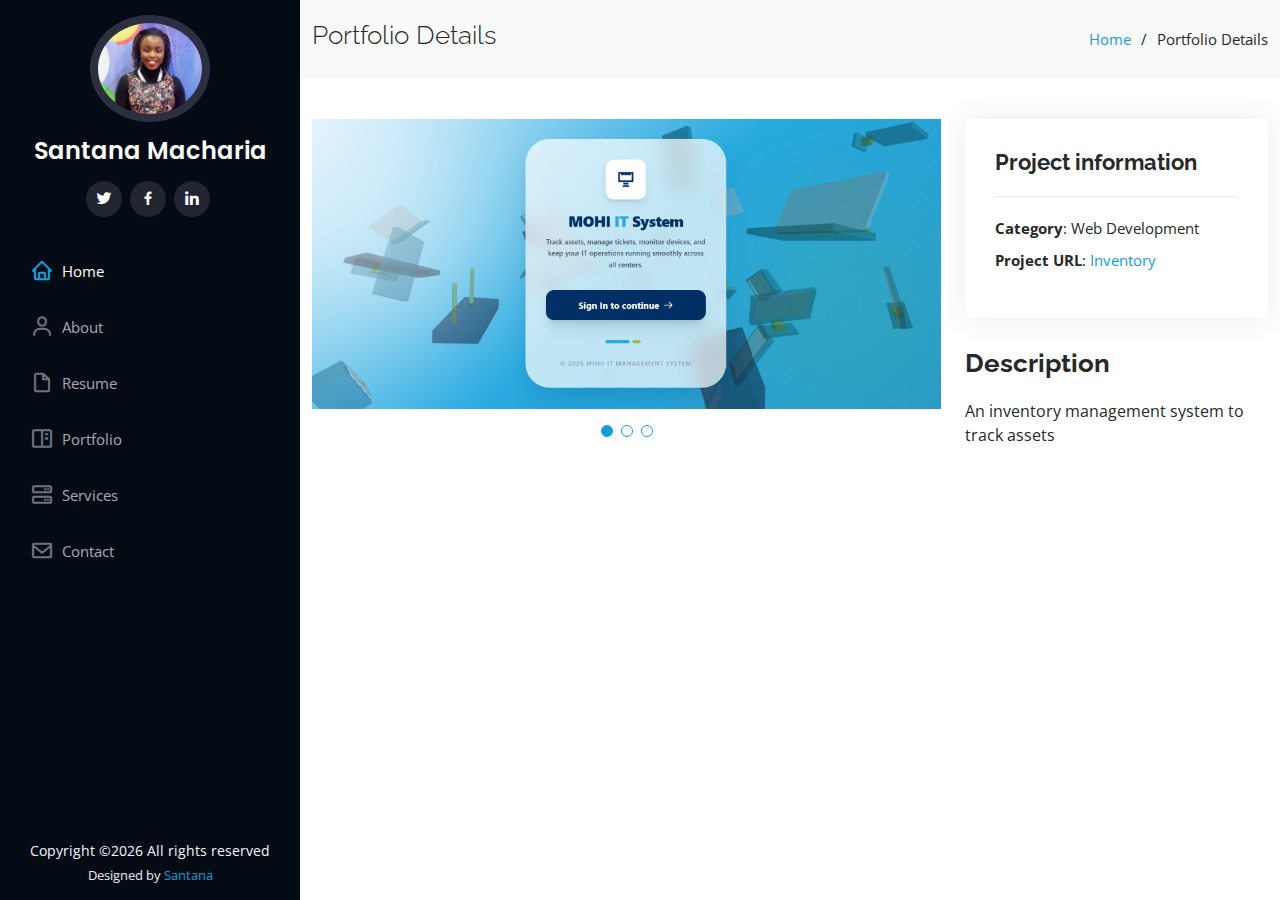
<file: portfolio11-details.html>
<!DOCTYPE html>
<html lang="en">

<head>
  <meta charset="utf-8">
  <meta content="width=device-width, initial-scale=1.0" name="viewport">

  <title>Santana Macharia</title>
  <meta content="" name="description">
  <meta content="" name="keywords">

  <!-- Favicons -->
  <link href="assets/img/icon.jpg" rel="icon">
  <link href="assets/img/apple-touch-icon.png" rel="apple-touch-icon">

  <!-- Google Fonts -->
  <link href="https://fonts.googleapis.com/css?family=Open+Sans:300,300i,400,400i,600,600i,700,700i|Raleway:300,300i,400,400i,500,500i,600,600i,700,700i|Poppins:300,300i,400,400i,500,500i,600,600i,700,700i" rel="stylesheet">

  <!-- Vendor CSS Files -->
  <link href="assets/vendor/aos/aos.css" rel="stylesheet">
  <link href="assets/vendor/bootstrap/css/bootstrap.min.css" rel="stylesheet">
  <link href="assets/vendor/bootstrap-icons/bootstrap-icons.css" rel="stylesheet">
  <link href="assets/vendor/boxicons/css/boxicons.min.css" rel="stylesheet">
  <link href="assets/vendor/glightbox/css/glightbox.min.css" rel="stylesheet">
  <link href="assets/vendor/swiper/swiper-bundle.min.css" rel="stylesheet">

  <!-- Template Main CSS File -->
  <link href="assets/css/style.css" rel="stylesheet">

  <!-- =======================================================
  * Template Name: iPortfolio - v3.3.0
  * Template URL: https://bootstrapmade.com/iportfolio-bootstrap-portfolio-websites-template/
  * Author: BootstrapMade.com
  * License: https://bootstrapmade.com/license/
  ======================================================== -->
</head>

<body>

  <!-- ======= Mobile nav toggle button ======= -->
  <i class="bi bi-list mobile-nav-toggle d-xl-none"></i>

  <!-- ======= Header ======= -->
  <header id="header">
    <div class="d-flex flex-column">

      <div class="profile">
        <img src="assets/img/icon.jpg" alt="" class="img-fluid rounded-circle">
        <h1 class="text-light"><a href="index.html">Santana Macharia</a></h1>
        <div class="social-links mt-3 text-center">
          <a href="https://twitter.com/santanamash" class="twitter"><i class="bx bxl-twitter"></i></a>
          <a href="https://web.facebook.com/santana.macharia" class="facebook"><i class="bx bxl-facebook"></i></a>
          <a href="https://www.linkedin.com/in/santana-macharia-751629173/" class="linkedin"><i class="bx bxl-linkedin"></i></a>
        </div>
      </div>

      <nav id="navbar" class="nav-menu navbar">
        <ul>
          <li><a href="#hero" class="nav-link scrollto active"><i class="bx bx-home"></i> <span>Home</span></a></li>
          <li><a href="#about" class="nav-link scrollto"><i class="bx bx-user"></i> <span>About</span></a></li>
          <li><a href="#resume" class="nav-link scrollto"><i class="bx bx-file-blank"></i> <span>Resume</span></a></li>
          <li><a href="#portfolio" class="nav-link scrollto"><i class="bx bx-book-content"></i> <span>Portfolio</span></a></li>
          <li><a href="#services" class="nav-link scrollto"><i class="bx bx-server"></i> <span>Services</span></a></li>
          <li><a href="#contact" class="nav-link scrollto"><i class="bx bx-envelope"></i> <span>Contact</span></a></li>
        </ul>
      </nav><!-- .nav-menu -->
    </div>
  </header><!-- End Header -->

  <main id="main">

    <!-- ======= Breadcrumbs ======= -->
    <section id="breadcrumbs" class="breadcrumbs">
      <div class="container">

        <div class="d-flex justify-content-between align-items-center">
          <h2>Portfolio Details</h2>
          <ol>
            <li><a href="index.html">Home</a></li>
            <li>Portfolio Details</li>
          </ol>
        </div>

      </div>
    </section><!-- End Breadcrumbs -->

    <!-- ======= Portfolio Details Section ======= -->
    <section id="portfolio-details" class="portfolio-details">
      <div class="container">

        <div class="row gy-4">

          <div class="col-lg-8">
            <div class="portfolio-details-slider swiper-container">
              <div class="swiper-wrapper align-items-center">

                <div class="swiper-slide">
                  <img src="assets/img/portfolio/it.png" alt="">
                </div>

                <div class="swiper-slide">
                  <img src="assets/img/portfolio/it.png" alt="">
                </div>

                <div class="swiper-slide">
                  <img src="assets/img/portfolio/it.png" alt="">
                </div>

              </div>
              <div class="swiper-pagination"></div>
            </div>
          </div>

          <div class="col-lg-4">
            <div class="portfolio-info">
              <h3>Project information</h3>
              <ul>
                <li><strong>Category</strong>: Web Development</li>
                <li><strong>Project URL</strong>: <a href="https://mohiit.org/">Inventory</a></li>
              
                
              </ul>
            </div>
            <div class="portfolio-description">
              <h2>Description</h2>
              <p>
               An inventory management system to track assets
              </p>
            </div>
          </div>

        </div>

      </div>
    </section><!-- End Portfolio Details Section -->

  </main><!-- End #main -->

  <!-- ======= Footer ======= -->
  <footer id="footer">
    <div class="container">
      <div class="copyright">
        Copyright &copy;<script>document.write(new Date().getFullYear());</script> All rights reserved</div>
      </div>
      <div class="credits">
        <!-- All the links in the footer should remain intact. -->
        <!-- You can delete the links only if you purchased the pro version. -->
        <!-- Licensing information: https://bootstrapmade.com/license/ -->
        <!-- Purchase the pro version with working PHP/AJAX contact form: https://bootstrapmade.com/iportfolio-bootstrap-portfolio-websites-template/ -->
        Designed by <a href="https://bootstrapmade.com/">Santana</a>
      </div>
    </div>
  </footer><!-- End  Footer -->

  <a href="#" class="back-to-top d-flex align-items-center justify-content-center"><i class="bi bi-arrow-up-short"></i></a>

  <!-- Vendor JS Files -->
  <script src="assets/vendor/aos/aos.js"></script>
  <script src="assets/vendor/bootstrap/js/bootstrap.bundle.min.js"></script>
  <script src="assets/vendor/glightbox/js/glightbox.min.js"></script>
  <script src="assets/vendor/isotope-layout/isotope.pkgd.min.js"></script>
  <script src="assets/vendor/php-email-form/validate.js"></script>
  <script src="assets/vendor/purecounter/purecounter.js"></script>
  <script src="assets/vendor/swiper/swiper-bundle.min.js"></script>
  <script src="assets/vendor/typed.js/typed.min.js"></script>
  <script src="assets/vendor/waypoints/noframework.waypoints.js"></script>

  <!-- Template Main JS File -->
  <script src="assets/js/main.js"></script>

</body>

</html>
</file>
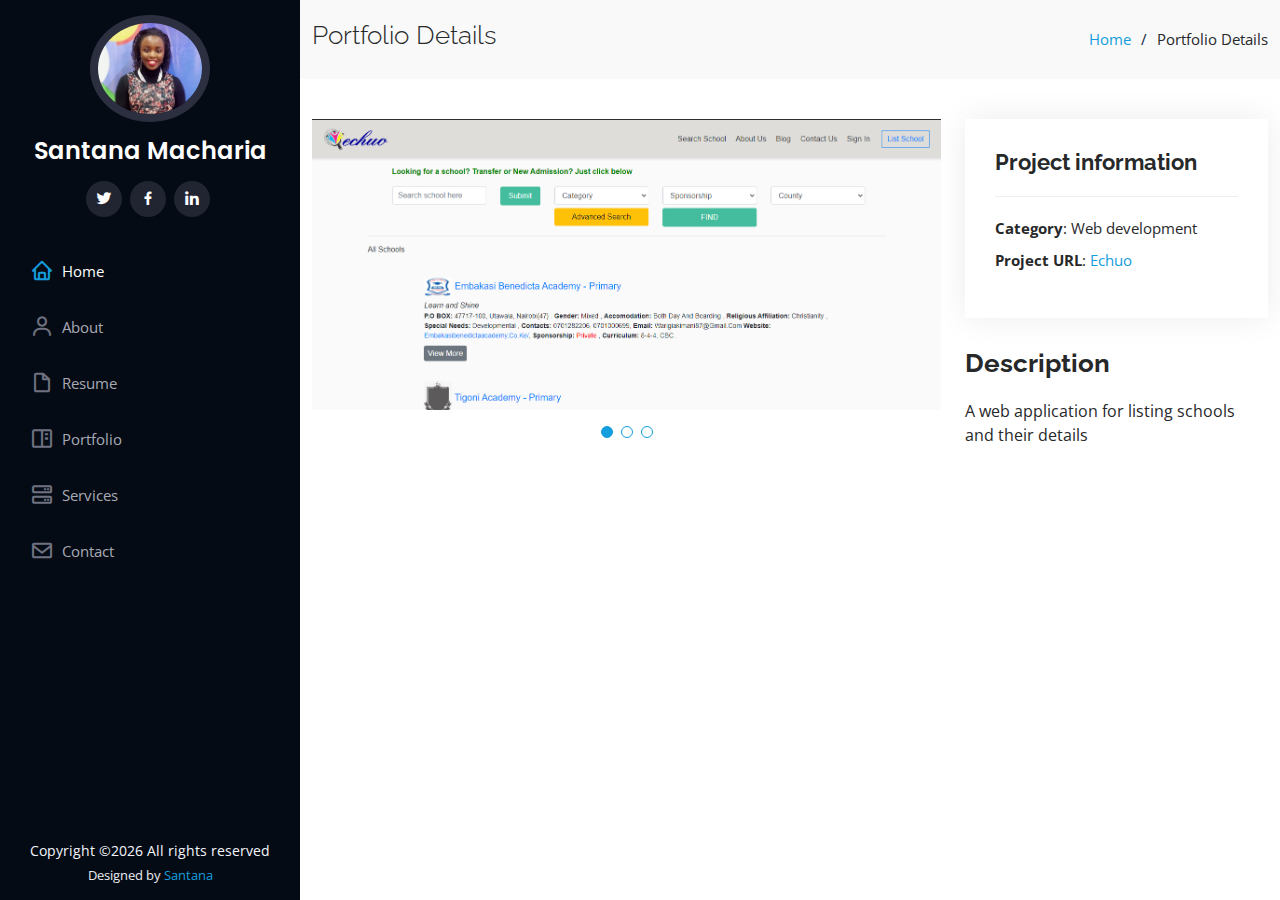
<file: portfolio2-details.html>
<!DOCTYPE html>
<html lang="en">

<head>
  <meta charset="utf-8">
  <meta content="width=device-width, initial-scale=1.0" name="viewport">

  <title>Santana Macharia</title>
  <meta content="" name="description">
  <meta content="" name="keywords">

  <!-- Favicons -->
  <link href="assets/img/icon.jpg" rel="icon">
  <link href="assets/img/apple-touch-icon.png" rel="apple-touch-icon">

  <!-- Google Fonts -->
  <link href="https://fonts.googleapis.com/css?family=Open+Sans:300,300i,400,400i,600,600i,700,700i|Raleway:300,300i,400,400i,500,500i,600,600i,700,700i|Poppins:300,300i,400,400i,500,500i,600,600i,700,700i" rel="stylesheet">

  <!-- Vendor CSS Files -->
  <link href="assets/vendor/aos/aos.css" rel="stylesheet">
  <link href="assets/vendor/bootstrap/css/bootstrap.min.css" rel="stylesheet">
  <link href="assets/vendor/bootstrap-icons/bootstrap-icons.css" rel="stylesheet">
  <link href="assets/vendor/boxicons/css/boxicons.min.css" rel="stylesheet">
  <link href="assets/vendor/glightbox/css/glightbox.min.css" rel="stylesheet">
  <link href="assets/vendor/swiper/swiper-bundle.min.css" rel="stylesheet">

  <!-- Template Main CSS File -->
  <link href="assets/css/style.css" rel="stylesheet">

  <!-- =======================================================
  * Template Name: iPortfolio - v3.3.0
  * Template URL: https://bootstrapmade.com/iportfolio-bootstrap-portfolio-websites-template/
  * Author: BootstrapMade.com
  * License: https://bootstrapmade.com/license/
  ======================================================== -->
</head>

<body>

  <!-- ======= Mobile nav toggle button ======= -->
  <i class="bi bi-list mobile-nav-toggle d-xl-none"></i>

  <!-- ======= Header ======= -->
  <header id="header">
    <div class="d-flex flex-column">

      <div class="profile">
        <img src="assets/img/icon.jpg" alt="" class="img-fluid rounded-circle">
        <h1 class="text-light"><a href="index.html">Santana Macharia</a></h1>
        <div class="social-links mt-3 text-center">
          <a href="https://twitter.com/santanamash" class="twitter"><i class="bx bxl-twitter"></i></a>
          <a href="https://web.facebook.com/santana.macharia" class="facebook"><i class="bx bxl-facebook"></i></a>
          <a href="https://www.linkedin.com/in/santana-macharia-751629173/" class="linkedin"><i class="bx bxl-linkedin"></i></a>
        </div>
      </div>

      <nav id="navbar" class="nav-menu navbar">
        <ul>
          <li><a href="#hero" class="nav-link scrollto active"><i class="bx bx-home"></i> <span>Home</span></a></li>
          <li><a href="#about" class="nav-link scrollto"><i class="bx bx-user"></i> <span>About</span></a></li>
          <li><a href="#resume" class="nav-link scrollto"><i class="bx bx-file-blank"></i> <span>Resume</span></a></li>
          <li><a href="#portfolio" class="nav-link scrollto"><i class="bx bx-book-content"></i> <span>Portfolio</span></a></li>
          <li><a href="#services" class="nav-link scrollto"><i class="bx bx-server"></i> <span>Services</span></a></li>
          <li><a href="#contact" class="nav-link scrollto"><i class="bx bx-envelope"></i> <span>Contact</span></a></li>
        </ul>
      </nav><!-- .nav-menu -->
    </div>
  </header><!-- End Header -->

  <main id="main">

    <!-- ======= Breadcrumbs ======= -->
    <section id="breadcrumbs" class="breadcrumbs">
      <div class="container">

        <div class="d-flex justify-content-between align-items-center">
          <h2>Portfolio Details</h2>
          <ol>
            <li><a href="index.html">Home</a></li>
            <li>Portfolio Details</li>
          </ol>
        </div>

      </div>
    </section><!-- End Breadcrumbs -->

    <!-- ======= Portfolio Details Section ======= -->
    <section id="portfolio-details" class="portfolio-details">
      <div class="container">

        <div class="row gy-4">

          <div class="col-lg-8">
            <div class="portfolio-details-slider swiper-container">
              <div class="swiper-wrapper align-items-center">

                <div class="swiper-slide">
                  <img src="assets/img/portfolio/echuo.png" alt="">
                </div>

                <div class="swiper-slide">
                  <img src="assets/img/portfolio/echuo.png" alt="">
                </div>

                <div class="swiper-slide">
                  <img src="assets/img/portfolio/echuo.png" alt="">
                </div>

              </div>
              <div class="swiper-pagination"></div>
            </div>
          </div>

          <div class="col-lg-4">
            <div class="portfolio-info">
              <h3>Project information</h3>
              <ul>
                <li><strong>Category</strong>: Web development</li>
                <li><strong>Project URL</strong>: <a href="https://echuo.co.ke/">Echuo</a></li>
              </ul>
            </div>
            <div class="portfolio-description">
              <h2>Description</h2>
              <p>
               A web application for listing schools and their details
              </p>
            </div>
          </div>

        </div>

      </div>
    </section><!-- End Portfolio Details Section -->

  </main><!-- End #main -->

  <!-- ======= Footer ======= -->
  <footer id="footer">
    <div class="container">
      <div class="copyright">
        Copyright &copy;<script>document.write(new Date().getFullYear());</script> All rights reserved</div>
      </div>
      <div class="credits">
        <!-- All the links in the footer should remain intact. -->
        <!-- You can delete the links only if you purchased the pro version. -->
        <!-- Licensing information: https://bootstrapmade.com/license/ -->
        <!-- Purchase the pro version with working PHP/AJAX contact form: https://bootstrapmade.com/iportfolio-bootstrap-portfolio-websites-template/ -->
        Designed by <a href="https://bootstrapmade.com/">Santana</a>
      </div>
    </div>
  </footer><!-- End  Footer -->

  <a href="#" class="back-to-top d-flex align-items-center justify-content-center"><i class="bi bi-arrow-up-short"></i></a>

  <!-- Vendor JS Files -->
  <script src="assets/vendor/aos/aos.js"></script>
  <script src="assets/vendor/bootstrap/js/bootstrap.bundle.min.js"></script>
  <script src="assets/vendor/glightbox/js/glightbox.min.js"></script>
  <script src="assets/vendor/isotope-layout/isotope.pkgd.min.js"></script>
  <script src="assets/vendor/php-email-form/validate.js"></script>
  <script src="assets/vendor/purecounter/purecounter.js"></script>
  <script src="assets/vendor/swiper/swiper-bundle.min.js"></script>
  <script src="assets/vendor/typed.js/typed.min.js"></script>
  <script src="assets/vendor/waypoints/noframework.waypoints.js"></script>

  <!-- Template Main JS File -->
  <script src="assets/js/main.js"></script>

</body>

</html>
</file>
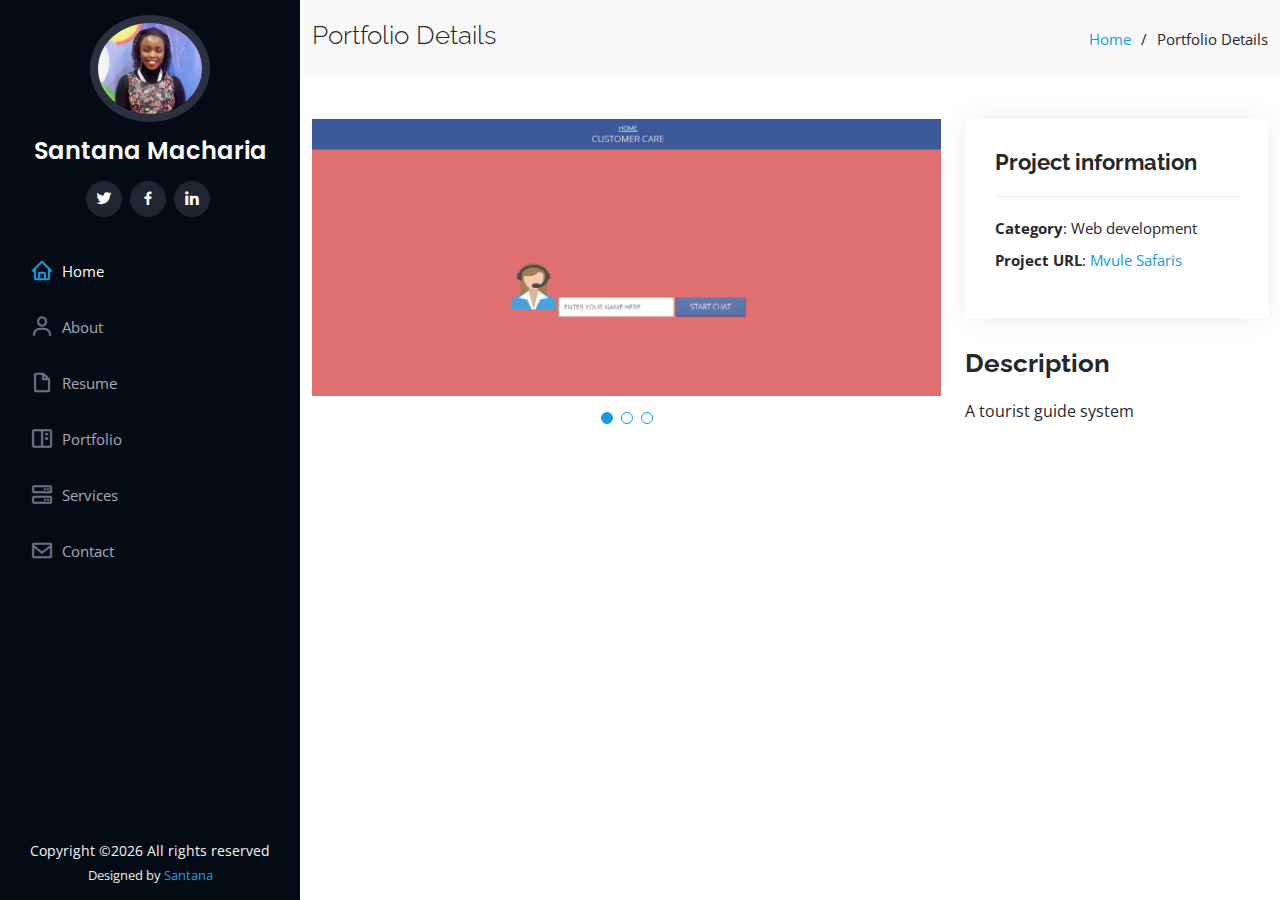
<file: portfolio3-details.html>
<!DOCTYPE html>
<html lang="en">

<head>
  <meta charset="utf-8">
  <meta content="width=device-width, initial-scale=1.0" name="viewport">

  <title>Santana Macharia</title>
  <meta content="" name="description">
  <meta content="" name="keywords">

  <!-- Favicons -->
  <link href="assets/img/icon.jpg" rel="icon">
  <link href="assets/img/apple-touch-icon.png" rel="apple-touch-icon">

  <!-- Google Fonts -->
  <link href="https://fonts.googleapis.com/css?family=Open+Sans:300,300i,400,400i,600,600i,700,700i|Raleway:300,300i,400,400i,500,500i,600,600i,700,700i|Poppins:300,300i,400,400i,500,500i,600,600i,700,700i" rel="stylesheet">

  <!-- Vendor CSS Files -->
  <link href="assets/vendor/aos/aos.css" rel="stylesheet">
  <link href="assets/vendor/bootstrap/css/bootstrap.min.css" rel="stylesheet">
  <link href="assets/vendor/bootstrap-icons/bootstrap-icons.css" rel="stylesheet">
  <link href="assets/vendor/boxicons/css/boxicons.min.css" rel="stylesheet">
  <link href="assets/vendor/glightbox/css/glightbox.min.css" rel="stylesheet">
  <link href="assets/vendor/swiper/swiper-bundle.min.css" rel="stylesheet">

  <!-- Template Main CSS File -->
  <link href="assets/css/style.css" rel="stylesheet">

  <!-- =======================================================
  * Template Name: iPortfolio - v3.3.0
  * Template URL: https://bootstrapmade.com/iportfolio-bootstrap-portfolio-websites-template/
  * Author: BootstrapMade.com
  * License: https://bootstrapmade.com/license/
  ======================================================== -->
</head>

<body>

  <!-- ======= Mobile nav toggle button ======= -->
  <i class="bi bi-list mobile-nav-toggle d-xl-none"></i>

  <!-- ======= Header ======= -->
  <header id="header">
    <div class="d-flex flex-column">

      <div class="profile">
        <img src="assets/img/icon.jpg" alt="" class="img-fluid rounded-circle">
        <h1 class="text-light"><a href="index.html">Santana Macharia</a></h1>
        <div class="social-links mt-3 text-center">
          <a href="https://twitter.com/santanamash" class="twitter"><i class="bx bxl-twitter"></i></a>
          <a href="https://web.facebook.com/santana.macharia" class="facebook"><i class="bx bxl-facebook"></i></a>
          <a href="https://www.linkedin.com/in/santana-macharia-751629173/" class="linkedin"><i class="bx bxl-linkedin"></i></a>
        </div>
      </div>

      <nav id="navbar" class="nav-menu navbar">
        <ul>
          <li><a href="#hero" class="nav-link scrollto active"><i class="bx bx-home"></i> <span>Home</span></a></li>
          <li><a href="#about" class="nav-link scrollto"><i class="bx bx-user"></i> <span>About</span></a></li>
          <li><a href="#resume" class="nav-link scrollto"><i class="bx bx-file-blank"></i> <span>Resume</span></a></li>
          <li><a href="#portfolio" class="nav-link scrollto"><i class="bx bx-book-content"></i> <span>Portfolio</span></a></li>
          <li><a href="#services" class="nav-link scrollto"><i class="bx bx-server"></i> <span>Services</span></a></li>
          <li><a href="#contact" class="nav-link scrollto"><i class="bx bx-envelope"></i> <span>Contact</span></a></li>
        </ul>
      </nav><!-- .nav-menu -->
    </div>
  </header><!-- End Header -->

  <main id="main">

    <!-- ======= Breadcrumbs ======= -->
    <section id="breadcrumbs" class="breadcrumbs">
      <div class="container">

        <div class="d-flex justify-content-between align-items-center">
          <h2>Portfolio Details</h2>
          <ol>
            <li><a href="index.html">Home</a></li>
            <li>Portfolio Details</li>
          </ol>
        </div>

      </div>
    </section><!-- End Breadcrumbs -->

    <!-- ======= Portfolio Details Section ======= -->
    <section id="portfolio-details" class="portfolio-details">
      <div class="container">

        <div class="row gy-4">

          <div class="col-lg-8">
            <div class="portfolio-details-slider swiper-container">
              <div class="swiper-wrapper align-items-center">

                <div class="swiper-slide">
                  <img src="assets/img/portfolio/cc.png" alt="">
                </div>

                <div class="swiper-slide">
                  <img src="assets/img/portfolio/cc.png" alt="">
                </div>

                <div class="swiper-slide">
                  <img src="assets/img/portfolio/cc.png" alt="">
                </div>

              </div>
              <div class="swiper-pagination"></div>
            </div>
          </div>

          <div class="col-lg-4">
            <div class="portfolio-info">
              <h3>Project information</h3>
              <ul>
                <li><strong>Category</strong>: Web development</li>
              
                <li><strong>Project URL</strong>: <a href="https://github.com/Santana-macharia/mvule-safaris">Mvule Safaris</a></li>
              </ul>
            </div>
            <div class="portfolio-description">
              <h2>Description</h2>
              <p>
               A tourist guide system
              </p>
            </div>
          </div>

        </div>

      </div>
    </section><!-- End Portfolio Details Section -->

  </main><!-- End #main -->

  <!-- ======= Footer ======= -->
  <footer id="footer">
    <div class="container">
      <div class="copyright">
        Copyright &copy;<script>document.write(new Date().getFullYear());</script> All rights reserved</div>
      </div>
      <div class="credits">
        <!-- All the links in the footer should remain intact. -->
        <!-- You can delete the links only if you purchased the pro version. -->
        <!-- Licensing information: https://bootstrapmade.com/license/ -->
        <!-- Purchase the pro version with working PHP/AJAX contact form: https://bootstrapmade.com/iportfolio-bootstrap-portfolio-websites-template/ -->
        Designed by <a href="https://bootstrapmade.com/">Santana</a>
      </div>
    </div>
  </footer><!-- End  Footer -->

  <a href="#" class="back-to-top d-flex align-items-center justify-content-center"><i class="bi bi-arrow-up-short"></i></a>

  <!-- Vendor JS Files -->
  <script src="assets/vendor/aos/aos.js"></script>
  <script src="assets/vendor/bootstrap/js/bootstrap.bundle.min.js"></script>
  <script src="assets/vendor/glightbox/js/glightbox.min.js"></script>
  <script src="assets/vendor/isotope-layout/isotope.pkgd.min.js"></script>
  <script src="assets/vendor/php-email-form/validate.js"></script>
  <script src="assets/vendor/purecounter/purecounter.js"></script>
  <script src="assets/vendor/swiper/swiper-bundle.min.js"></script>
  <script src="assets/vendor/typed.js/typed.min.js"></script>
  <script src="assets/vendor/waypoints/noframework.waypoints.js"></script>

  <!-- Template Main JS File -->
  <script src="assets/js/main.js"></script>

</body>

</html>
</file>
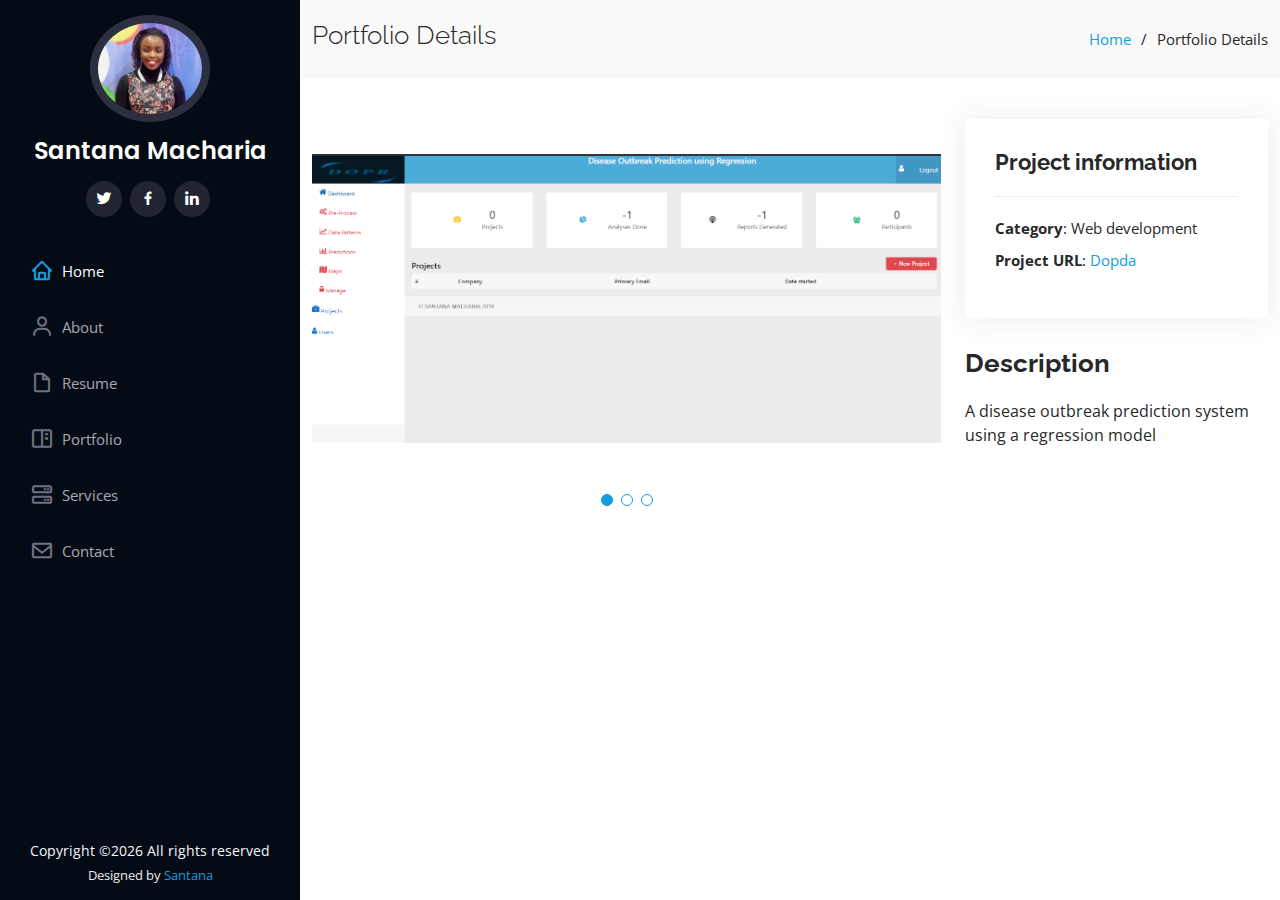
<file: portfolio4-details.html>
<!DOCTYPE html>
<html lang="en">

<head>
  <meta charset="utf-8">
  <meta content="width=device-width, initial-scale=1.0" name="viewport">

  <title>Santana Macharia</title>
  <meta content="" name="description">
  <meta content="" name="keywords">

  <!-- Favicons -->
  <link href="assets/img/icon.jpg" rel="icon">
  <link href="assets/img/apple-touch-icon.png" rel="apple-touch-icon">

  <!-- Google Fonts -->
  <link href="https://fonts.googleapis.com/css?family=Open+Sans:300,300i,400,400i,600,600i,700,700i|Raleway:300,300i,400,400i,500,500i,600,600i,700,700i|Poppins:300,300i,400,400i,500,500i,600,600i,700,700i" rel="stylesheet">

  <!-- Vendor CSS Files -->
  <link href="assets/vendor/aos/aos.css" rel="stylesheet">
  <link href="assets/vendor/bootstrap/css/bootstrap.min.css" rel="stylesheet">
  <link href="assets/vendor/bootstrap-icons/bootstrap-icons.css" rel="stylesheet">
  <link href="assets/vendor/boxicons/css/boxicons.min.css" rel="stylesheet">
  <link href="assets/vendor/glightbox/css/glightbox.min.css" rel="stylesheet">
  <link href="assets/vendor/swiper/swiper-bundle.min.css" rel="stylesheet">

  <!-- Template Main CSS File -->
  <link href="assets/css/style.css" rel="stylesheet">

  <!-- =======================================================
  * Template Name: iPortfolio - v3.3.0
  * Template URL: https://bootstrapmade.com/iportfolio-bootstrap-portfolio-websites-template/
  * Author: BootstrapMade.com
  * License: https://bootstrapmade.com/license/
  ======================================================== -->
</head>

<body>

  <!-- ======= Mobile nav toggle button ======= -->
  <i class="bi bi-list mobile-nav-toggle d-xl-none"></i>

  <!-- ======= Header ======= -->
  <header id="header">
    <div class="d-flex flex-column">

      <div class="profile">
        <img src="assets/img/icon.jpg" alt="" class="img-fluid rounded-circle">
        <h1 class="text-light"><a href="index.html">Santana Macharia</a></h1>
        <div class="social-links mt-3 text-center">
          <a href="https://twitter.com/santanamash" class="twitter"><i class="bx bxl-twitter"></i></a>
          <a href="https://web.facebook.com/santana.macharia" class="facebook"><i class="bx bxl-facebook"></i></a>
          <a href="https://www.linkedin.com/in/santana-macharia-751629173/" class="linkedin"><i class="bx bxl-linkedin"></i></a>
        </div>
      </div>

      <nav id="navbar" class="nav-menu navbar">
        <ul>
          <li><a href="#hero" class="nav-link scrollto active"><i class="bx bx-home"></i> <span>Home</span></a></li>
          <li><a href="#about" class="nav-link scrollto"><i class="bx bx-user"></i> <span>About</span></a></li>
          <li><a href="#resume" class="nav-link scrollto"><i class="bx bx-file-blank"></i> <span>Resume</span></a></li>
          <li><a href="#portfolio" class="nav-link scrollto"><i class="bx bx-book-content"></i> <span>Portfolio</span></a></li>
          <li><a href="#services" class="nav-link scrollto"><i class="bx bx-server"></i> <span>Services</span></a></li>
          <li><a href="#contact" class="nav-link scrollto"><i class="bx bx-envelope"></i> <span>Contact</span></a></li>
        </ul>
      </nav><!-- .nav-menu -->
    </div>
  </header><!-- End Header -->

  <main id="main">

    <!-- ======= Breadcrumbs ======= -->
    <section id="breadcrumbs" class="breadcrumbs">
      <div class="container">

        <div class="d-flex justify-content-between align-items-center">
          <h2>Portfolio Details</h2>
          <ol>
            <li><a href="index.html">Home</a></li>
            <li>Portfolio Details</li>
          </ol>
        </div>

      </div>
    </section><!-- End Breadcrumbs -->

    <!-- ======= Portfolio Details Section ======= -->
    <section id="portfolio-details" class="portfolio-details">
      <div class="container">

        <div class="row gy-4">

          <div class="col-lg-8">
            <div class="portfolio-details-slider swiper-container">
              <div class="swiper-wrapper align-items-center">

                <div class="swiper-slide">
                  <img src="assets/img/portfolio/dopda.png" alt="">
                </div>

                <div class="swiper-slide">
                  <img src="assets/img/portfolio/maps.png" alt="">
                </div>

                <div class="swiper-slide">
                  <img src="assets/img/portfolio/maps.png" alt="">
                </div>

              </div>
              <div class="swiper-pagination"></div>
            </div>
          </div>

          <div class="col-lg-4">
            <div class="portfolio-info">
              <h3>Project information</h3>
              <ul>
                <li><strong>Category</strong>: Web development</li>
              
                <li><strong>Project URL</strong>: <a href="https://github.com/Santana-macharia/Dopda_ui">Dopda</a></li>
              </ul>
            </div>
            <div class="portfolio-description">
              <h2>Description</h2>
              <p>
               A disease outbreak prediction system using a regression model
              </p>
            </div>
          </div>

        </div>

      </div>
    </section><!-- End Portfolio Details Section -->

  </main><!-- End #main -->

  <!-- ======= Footer ======= -->
  <footer id="footer">
    <div class="container">
      <div class="copyright">
        Copyright &copy;<script>document.write(new Date().getFullYear());</script> All rights reserved</div>
      </div>
      <div class="credits">
        <!-- All the links in the footer should remain intact. -->
        <!-- You can delete the links only if you purchased the pro version. -->
        <!-- Licensing information: https://bootstrapmade.com/license/ -->
        <!-- Purchase the pro version with working PHP/AJAX contact form: https://bootstrapmade.com/iportfolio-bootstrap-portfolio-websites-template/ -->
        Designed by <a href="https://bootstrapmade.com/">Santana</a>
      </div>
    </div>
  </footer><!-- End  Footer -->

  <a href="#" class="back-to-top d-flex align-items-center justify-content-center"><i class="bi bi-arrow-up-short"></i></a>

  <!-- Vendor JS Files -->
  <script src="assets/vendor/aos/aos.js"></script>
  <script src="assets/vendor/bootstrap/js/bootstrap.bundle.min.js"></script>
  <script src="assets/vendor/glightbox/js/glightbox.min.js"></script>
  <script src="assets/vendor/isotope-layout/isotope.pkgd.min.js"></script>
  <script src="assets/vendor/php-email-form/validate.js"></script>
  <script src="assets/vendor/purecounter/purecounter.js"></script>
  <script src="assets/vendor/swiper/swiper-bundle.min.js"></script>
  <script src="assets/vendor/typed.js/typed.min.js"></script>
  <script src="assets/vendor/waypoints/noframework.waypoints.js"></script>

  <!-- Template Main JS File -->
  <script src="assets/js/main.js"></script>

</body>

</html>
</file>
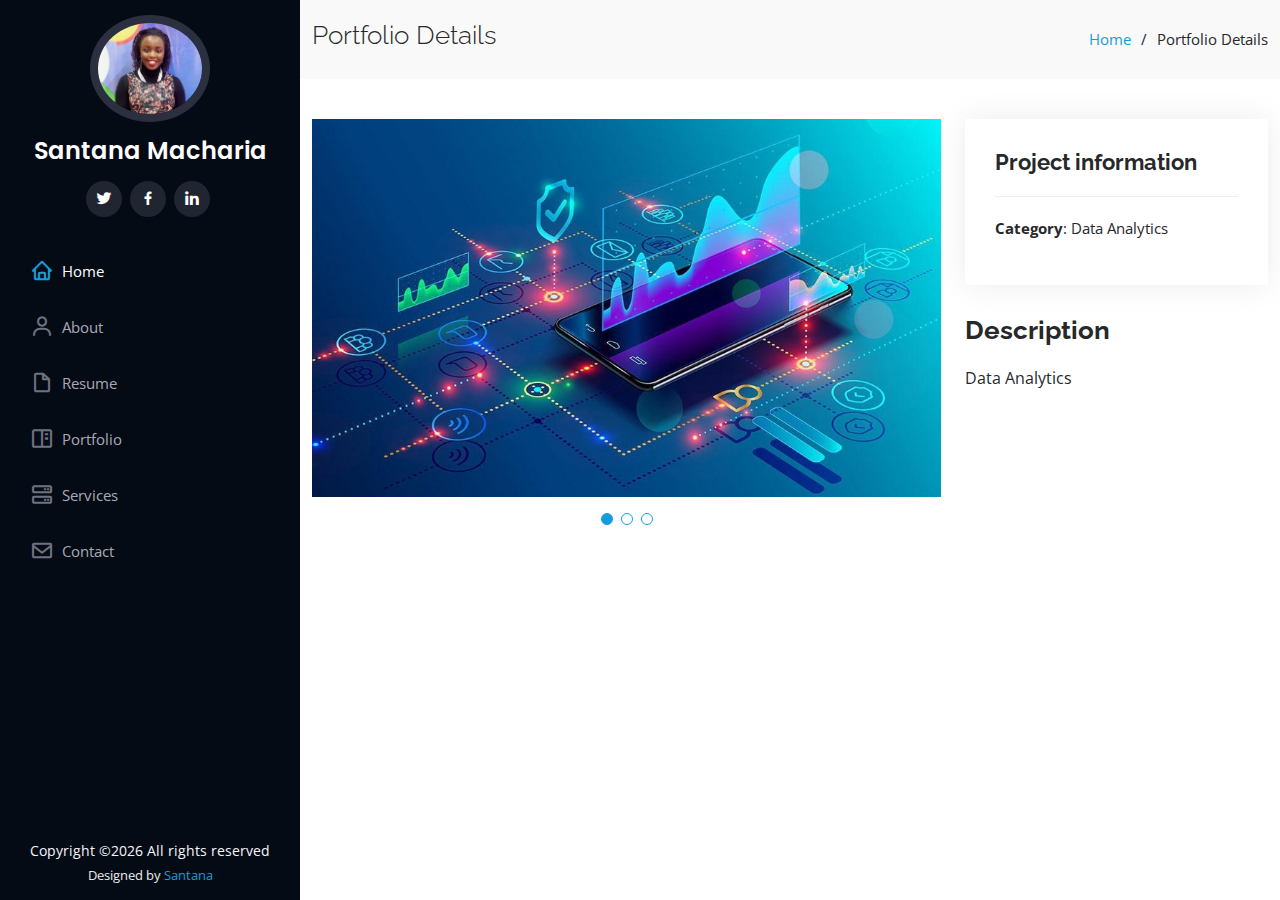
<file: portfolio5-details.html>
<!DOCTYPE html>
<html lang="en">

<head>
  <meta charset="utf-8">
  <meta content="width=device-width, initial-scale=1.0" name="viewport">

  <title>Santana Macharia</title>
  <meta content="" name="description">
  <meta content="" name="keywords">

  <!-- Favicons -->
  <link href="assets/img/icon.jpg" rel="icon">
  <link href="assets/img/apple-touch-icon.png" rel="apple-touch-icon">

  <!-- Google Fonts -->
  <link href="https://fonts.googleapis.com/css?family=Open+Sans:300,300i,400,400i,600,600i,700,700i|Raleway:300,300i,400,400i,500,500i,600,600i,700,700i|Poppins:300,300i,400,400i,500,500i,600,600i,700,700i" rel="stylesheet">

  <!-- Vendor CSS Files -->
  <link href="assets/vendor/aos/aos.css" rel="stylesheet">
  <link href="assets/vendor/bootstrap/css/bootstrap.min.css" rel="stylesheet">
  <link href="assets/vendor/bootstrap-icons/bootstrap-icons.css" rel="stylesheet">
  <link href="assets/vendor/boxicons/css/boxicons.min.css" rel="stylesheet">
  <link href="assets/vendor/glightbox/css/glightbox.min.css" rel="stylesheet">
  <link href="assets/vendor/swiper/swiper-bundle.min.css" rel="stylesheet">

  <!-- Template Main CSS File -->
  <link href="assets/css/style.css" rel="stylesheet">

  <!-- =======================================================
  * Template Name: iPortfolio - v3.3.0
  * Template URL: https://bootstrapmade.com/iportfolio-bootstrap-portfolio-websites-template/
  * Author: BootstrapMade.com
  * License: https://bootstrapmade.com/license/
  ======================================================== -->
</head>

<body>

  <!-- ======= Mobile nav toggle button ======= -->
  <i class="bi bi-list mobile-nav-toggle d-xl-none"></i>

  <!-- ======= Header ======= -->
  <header id="header">
    <div class="d-flex flex-column">

      <div class="profile">
        <img src="assets/img/icon.jpg" alt="" class="img-fluid rounded-circle">
        <h1 class="text-light"><a href="index.html">Santana Macharia</a></h1>
        <div class="social-links mt-3 text-center">
          <a href="https://twitter.com/santanamash" class="twitter"><i class="bx bxl-twitter"></i></a>
          <a href="https://web.facebook.com/santana.macharia" class="facebook"><i class="bx bxl-facebook"></i></a>
          <a href="https://www.linkedin.com/in/santana-macharia-751629173/" class="linkedin"><i class="bx bxl-linkedin"></i></a>
        </div>
      </div>

      <nav id="navbar" class="nav-menu navbar">
        <ul>
          <li><a href="#hero" class="nav-link scrollto active"><i class="bx bx-home"></i> <span>Home</span></a></li>
          <li><a href="#about" class="nav-link scrollto"><i class="bx bx-user"></i> <span>About</span></a></li>
          <li><a href="#resume" class="nav-link scrollto"><i class="bx bx-file-blank"></i> <span>Resume</span></a></li>
          <li><a href="#portfolio" class="nav-link scrollto"><i class="bx bx-book-content"></i> <span>Portfolio</span></a></li>
          <li><a href="#services" class="nav-link scrollto"><i class="bx bx-server"></i> <span>Services</span></a></li>
          <li><a href="#contact" class="nav-link scrollto"><i class="bx bx-envelope"></i> <span>Contact</span></a></li>
        </ul>
      </nav><!-- .nav-menu -->
    </div>
  </header><!-- End Header -->

  <main id="main">

    <!-- ======= Breadcrumbs ======= -->
    <section id="breadcrumbs" class="breadcrumbs">
      <div class="container">

        <div class="d-flex justify-content-between align-items-center">
          <h2>Portfolio Details</h2>
          <ol>
            <li><a href="index.html">Home</a></li>
            <li>Portfolio Details</li>
          </ol>
        </div>

      </div>
    </section><!-- End Breadcrumbs -->

    <!-- ======= Portfolio Details Section ======= -->
    <section id="portfolio-details" class="portfolio-details">
      <div class="container">

        <div class="row gy-4">

          <div class="col-lg-8">
            <div class="portfolio-details-slider swiper-container">
              <div class="swiper-wrapper align-items-center">

                <div class="swiper-slide">
                  <img src="assets/img/portfolio/data.jpg" alt="">
                </div>

                <div class="swiper-slide">
                  <img src="assets/img/portfolio/data.jpg" alt="">
                </div>

                <div class="swiper-slide">
                  <img src="assets/img/portfolio/data.jpg" alt="">
                </div>

              </div>
              <div class="swiper-pagination"></div>
            </div>
          </div>

          <div class="col-lg-4">
            <div class="portfolio-info">
              <h3>Project information</h3>
              <ul>
                <li><strong>Category</strong>: Data Analytics</li>
              
                
              </ul>
            </div>
            <div class="portfolio-description">
              <h2>Description</h2>
              <p>
               Data Analytics
              </p>
            </div>
          </div>

        </div>

      </div>
    </section><!-- End Portfolio Details Section -->

  </main><!-- End #main -->

  <!-- ======= Footer ======= -->
  <footer id="footer">
    <div class="container">
      <div class="copyright">
        Copyright &copy;<script>document.write(new Date().getFullYear());</script> All rights reserved</div>
      </div>
      <div class="credits">
        <!-- All the links in the footer should remain intact. -->
        <!-- You can delete the links only if you purchased the pro version. -->
        <!-- Licensing information: https://bootstrapmade.com/license/ -->
        <!-- Purchase the pro version with working PHP/AJAX contact form: https://bootstrapmade.com/iportfolio-bootstrap-portfolio-websites-template/ -->
        Designed by <a href="https://bootstrapmade.com/">Santana</a>
      </div>
    </div>
  </footer><!-- End  Footer -->

  <a href="#" class="back-to-top d-flex align-items-center justify-content-center"><i class="bi bi-arrow-up-short"></i></a>

  <!-- Vendor JS Files -->
  <script src="assets/vendor/aos/aos.js"></script>
  <script src="assets/vendor/bootstrap/js/bootstrap.bundle.min.js"></script>
  <script src="assets/vendor/glightbox/js/glightbox.min.js"></script>
  <script src="assets/vendor/isotope-layout/isotope.pkgd.min.js"></script>
  <script src="assets/vendor/php-email-form/validate.js"></script>
  <script src="assets/vendor/purecounter/purecounter.js"></script>
  <script src="assets/vendor/swiper/swiper-bundle.min.js"></script>
  <script src="assets/vendor/typed.js/typed.min.js"></script>
  <script src="assets/vendor/waypoints/noframework.waypoints.js"></script>

  <!-- Template Main JS File -->
  <script src="assets/js/main.js"></script>

</body>

</html>
</file>
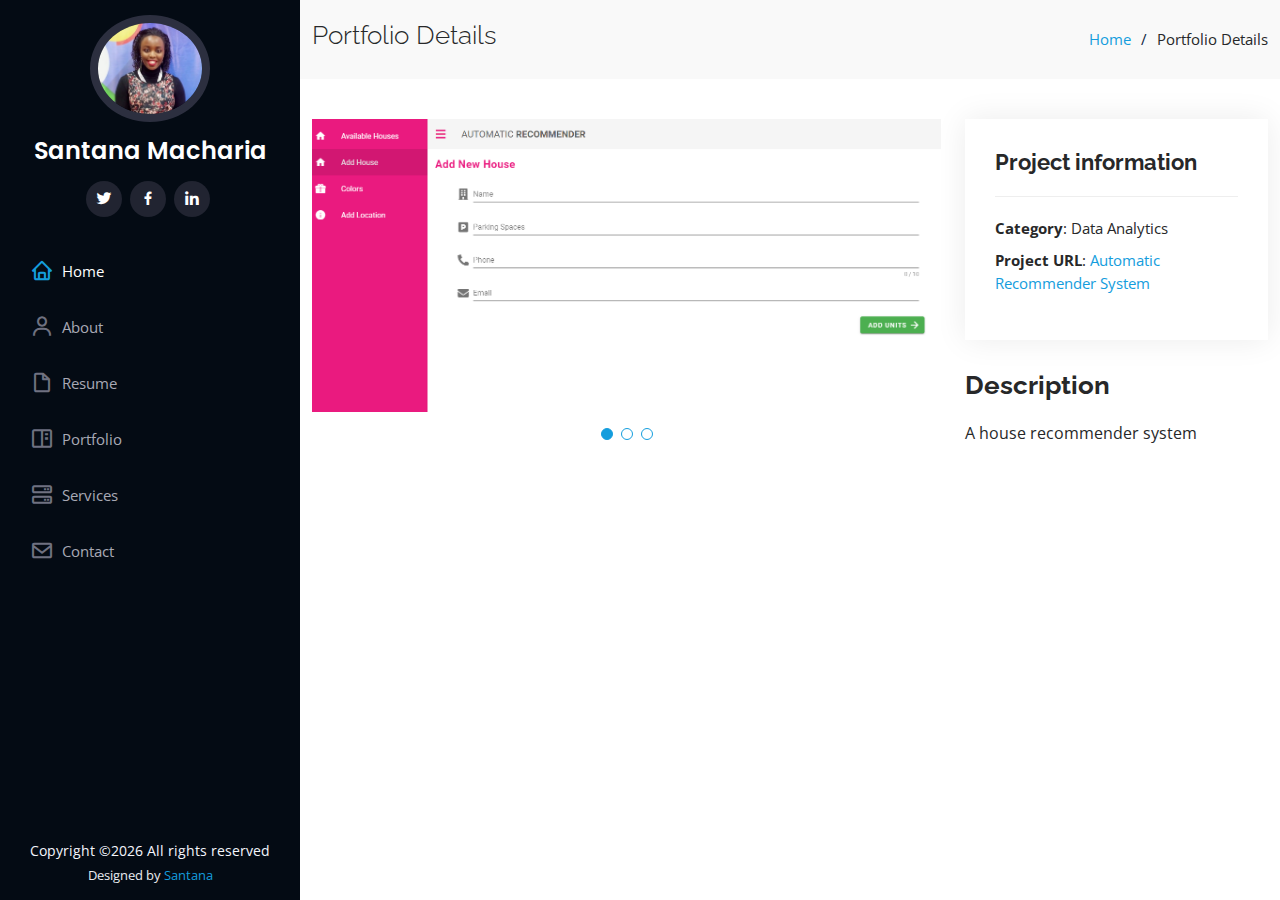
<file: portfolio6-details.html>
<!DOCTYPE html>
<html lang="en">

<head>
  <meta charset="utf-8">
  <meta content="width=device-width, initial-scale=1.0" name="viewport">

  <title>Santana Macharia</title>
  <meta content="" name="description">
  <meta content="" name="keywords">

  <!-- Favicons -->
  <link href="assets/img/icon.jpg" rel="icon">
  <link href="assets/img/apple-touch-icon.png" rel="apple-touch-icon">

  <!-- Google Fonts -->
  <link href="https://fonts.googleapis.com/css?family=Open+Sans:300,300i,400,400i,600,600i,700,700i|Raleway:300,300i,400,400i,500,500i,600,600i,700,700i|Poppins:300,300i,400,400i,500,500i,600,600i,700,700i" rel="stylesheet">

  <!-- Vendor CSS Files -->
  <link href="assets/vendor/aos/aos.css" rel="stylesheet">
  <link href="assets/vendor/bootstrap/css/bootstrap.min.css" rel="stylesheet">
  <link href="assets/vendor/bootstrap-icons/bootstrap-icons.css" rel="stylesheet">
  <link href="assets/vendor/boxicons/css/boxicons.min.css" rel="stylesheet">
  <link href="assets/vendor/glightbox/css/glightbox.min.css" rel="stylesheet">
  <link href="assets/vendor/swiper/swiper-bundle.min.css" rel="stylesheet">

  <!-- Template Main CSS File -->
  <link href="assets/css/style.css" rel="stylesheet">

  <!-- =======================================================
  * Template Name: iPortfolio - v3.3.0
  * Template URL: https://bootstrapmade.com/iportfolio-bootstrap-portfolio-websites-template/
  * Author: BootstrapMade.com
  * License: https://bootstrapmade.com/license/
  ======================================================== -->
</head>

<body>

  <!-- ======= Mobile nav toggle button ======= -->
  <i class="bi bi-list mobile-nav-toggle d-xl-none"></i>

  <!-- ======= Header ======= -->
  <header id="header">
    <div class="d-flex flex-column">

      <div class="profile">
        <img src="assets/img/icon.jpg" alt="" class="img-fluid rounded-circle">
        <h1 class="text-light"><a href="index.html">Santana Macharia</a></h1>
        <div class="social-links mt-3 text-center">
          <a href="https://twitter.com/santanamash" class="twitter"><i class="bx bxl-twitter"></i></a>
          <a href="https://web.facebook.com/santana.macharia" class="facebook"><i class="bx bxl-facebook"></i></a>
          <a href="https://www.linkedin.com/in/santana-macharia-751629173/" class="linkedin"><i class="bx bxl-linkedin"></i></a>
        </div>
      </div>

      <nav id="navbar" class="nav-menu navbar">
        <ul>
          <li><a href="#hero" class="nav-link scrollto active"><i class="bx bx-home"></i> <span>Home</span></a></li>
          <li><a href="#about" class="nav-link scrollto"><i class="bx bx-user"></i> <span>About</span></a></li>
          <li><a href="#resume" class="nav-link scrollto"><i class="bx bx-file-blank"></i> <span>Resume</span></a></li>
          <li><a href="#portfolio" class="nav-link scrollto"><i class="bx bx-book-content"></i> <span>Portfolio</span></a></li>
          <li><a href="#services" class="nav-link scrollto"><i class="bx bx-server"></i> <span>Services</span></a></li>
          <li><a href="#contact" class="nav-link scrollto"><i class="bx bx-envelope"></i> <span>Contact</span></a></li>
        </ul>
      </nav><!-- .nav-menu -->
    </div>
  </header><!-- End Header -->

  <main id="main">

    <!-- ======= Breadcrumbs ======= -->
    <section id="breadcrumbs" class="breadcrumbs">
      <div class="container">

        <div class="d-flex justify-content-between align-items-center">
          <h2>Portfolio Details</h2>
          <ol>
            <li><a href="index.html">Home</a></li>
            <li>Portfolio Details</li>
          </ol>
        </div>

      </div>
    </section><!-- End Breadcrumbs -->

    <!-- ======= Portfolio Details Section ======= -->
    <section id="portfolio-details" class="portfolio-details">
      <div class="container">

        <div class="row gy-4">

          <div class="col-lg-8">
            <div class="portfolio-details-slider swiper-container">
              <div class="swiper-wrapper align-items-center">

                <div class="swiper-slide">
                  <img src="assets/img/portfolio/am.png" alt="">
                </div>

                <div class="swiper-slide">
                  <img src="assets/img/portfolio/am.png" alt="">
                </div>

                <div class="swiper-slide">
                  <img src="assets/img/portfolio/am.png" alt="">
                </div>

              </div>
              <div class="swiper-pagination"></div>
            </div>
          </div>

          <div class="col-lg-4">
            <div class="portfolio-info">
              <h3>Project information</h3>
              <ul>
                <li><strong>Category</strong>: Data Analytics</li>
                <li><strong>Project URL</strong>: <a href="http://automaticrecommender.surge.sh/">Automatic Recommender System</a></li>
              
                
              </ul>
            </div>
            <div class="portfolio-description">
              <h2>Description</h2>
              <p>
               A house recommender system
              </p>
            </div>
          </div>

        </div>

      </div>
    </section><!-- End Portfolio Details Section -->

  </main><!-- End #main -->

  <!-- ======= Footer ======= -->
  <footer id="footer">
    <div class="container">
      <div class="copyright">
        Copyright &copy;<script>document.write(new Date().getFullYear());</script> All rights reserved</div>
      </div>
      <div class="credits">
        <!-- All the links in the footer should remain intact. -->
        <!-- You can delete the links only if you purchased the pro version. -->
        <!-- Licensing information: https://bootstrapmade.com/license/ -->
        <!-- Purchase the pro version with working PHP/AJAX contact form: https://bootstrapmade.com/iportfolio-bootstrap-portfolio-websites-template/ -->
        Designed by <a href="https://bootstrapmade.com/">Santana</a>
      </div>
    </div>
  </footer><!-- End  Footer -->

  <a href="#" class="back-to-top d-flex align-items-center justify-content-center"><i class="bi bi-arrow-up-short"></i></a>

  <!-- Vendor JS Files -->
  <script src="assets/vendor/aos/aos.js"></script>
  <script src="assets/vendor/bootstrap/js/bootstrap.bundle.min.js"></script>
  <script src="assets/vendor/glightbox/js/glightbox.min.js"></script>
  <script src="assets/vendor/isotope-layout/isotope.pkgd.min.js"></script>
  <script src="assets/vendor/php-email-form/validate.js"></script>
  <script src="assets/vendor/purecounter/purecounter.js"></script>
  <script src="assets/vendor/swiper/swiper-bundle.min.js"></script>
  <script src="assets/vendor/typed.js/typed.min.js"></script>
  <script src="assets/vendor/waypoints/noframework.waypoints.js"></script>

  <!-- Template Main JS File -->
  <script src="assets/js/main.js"></script>

</body>

</html>
</file>
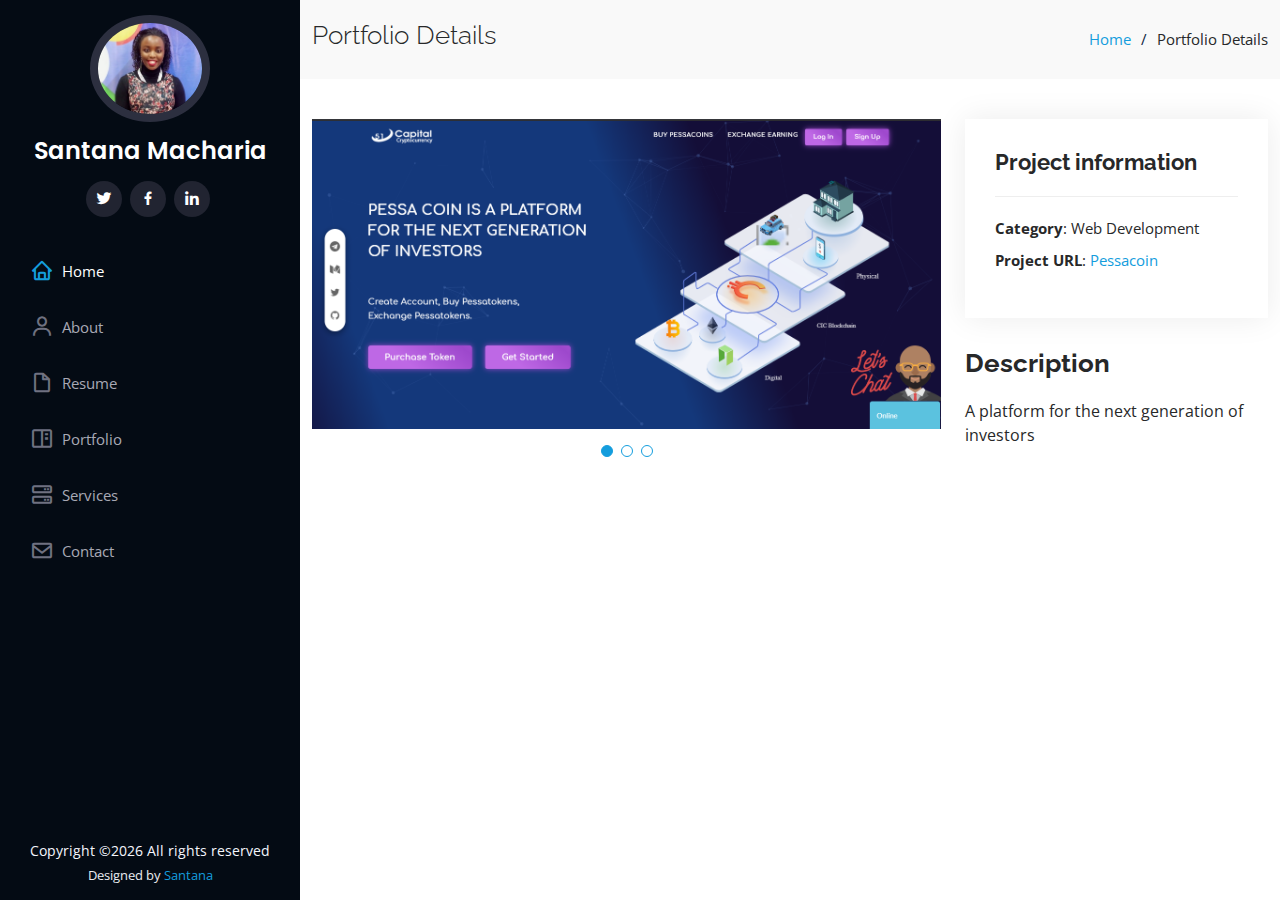
<file: portfolio7-details.html>
<!DOCTYPE html>
<html lang="en">

<head>
  <meta charset="utf-8">
  <meta content="width=device-width, initial-scale=1.0" name="viewport">

  <title>Santana Macharia</title>
  <meta content="" name="description">
  <meta content="" name="keywords">

  <!-- Favicons -->
  <link href="assets/img/icon.jpg" rel="icon">
  <link href="assets/img/apple-touch-icon.png" rel="apple-touch-icon">

  <!-- Google Fonts -->
  <link href="https://fonts.googleapis.com/css?family=Open+Sans:300,300i,400,400i,600,600i,700,700i|Raleway:300,300i,400,400i,500,500i,600,600i,700,700i|Poppins:300,300i,400,400i,500,500i,600,600i,700,700i" rel="stylesheet">

  <!-- Vendor CSS Files -->
  <link href="assets/vendor/aos/aos.css" rel="stylesheet">
  <link href="assets/vendor/bootstrap/css/bootstrap.min.css" rel="stylesheet">
  <link href="assets/vendor/bootstrap-icons/bootstrap-icons.css" rel="stylesheet">
  <link href="assets/vendor/boxicons/css/boxicons.min.css" rel="stylesheet">
  <link href="assets/vendor/glightbox/css/glightbox.min.css" rel="stylesheet">
  <link href="assets/vendor/swiper/swiper-bundle.min.css" rel="stylesheet">

  <!-- Template Main CSS File -->
  <link href="assets/css/style.css" rel="stylesheet">

  <!-- =======================================================
  * Template Name: iPortfolio - v3.3.0
  * Template URL: https://bootstrapmade.com/iportfolio-bootstrap-portfolio-websites-template/
  * Author: BootstrapMade.com
  * License: https://bootstrapmade.com/license/
  ======================================================== -->
</head>

<body>

  <!-- ======= Mobile nav toggle button ======= -->
  <i class="bi bi-list mobile-nav-toggle d-xl-none"></i>

  <!-- ======= Header ======= -->
  <header id="header">
    <div class="d-flex flex-column">

      <div class="profile">
        <img src="assets/img/icon.jpg" alt="" class="img-fluid rounded-circle">
        <h1 class="text-light"><a href="index.html">Santana Macharia</a></h1>
        <div class="social-links mt-3 text-center">
          <a href="https://twitter.com/santanamash" class="twitter"><i class="bx bxl-twitter"></i></a>
          <a href="https://web.facebook.com/santana.macharia" class="facebook"><i class="bx bxl-facebook"></i></a>
          <a href="https://www.linkedin.com/in/santana-macharia-751629173/" class="linkedin"><i class="bx bxl-linkedin"></i></a>
        </div>
      </div>

      <nav id="navbar" class="nav-menu navbar">
        <ul>
          <li><a href="#hero" class="nav-link scrollto active"><i class="bx bx-home"></i> <span>Home</span></a></li>
          <li><a href="#about" class="nav-link scrollto"><i class="bx bx-user"></i> <span>About</span></a></li>
          <li><a href="#resume" class="nav-link scrollto"><i class="bx bx-file-blank"></i> <span>Resume</span></a></li>
          <li><a href="#portfolio" class="nav-link scrollto"><i class="bx bx-book-content"></i> <span>Portfolio</span></a></li>
          <li><a href="#services" class="nav-link scrollto"><i class="bx bx-server"></i> <span>Services</span></a></li>
          <li><a href="#contact" class="nav-link scrollto"><i class="bx bx-envelope"></i> <span>Contact</span></a></li>
        </ul>
      </nav><!-- .nav-menu -->
    </div>
  </header><!-- End Header -->

  <main id="main">

    <!-- ======= Breadcrumbs ======= -->
    <section id="breadcrumbs" class="breadcrumbs">
      <div class="container">

        <div class="d-flex justify-content-between align-items-center">
          <h2>Portfolio Details</h2>
          <ol>
            <li><a href="index.html">Home</a></li>
            <li>Portfolio Details</li>
          </ol>
        </div>

      </div>
    </section><!-- End Breadcrumbs -->

    <!-- ======= Portfolio Details Section ======= -->
    <section id="portfolio-details" class="portfolio-details">
      <div class="container">

        <div class="row gy-4">

          <div class="col-lg-8">
            <div class="portfolio-details-slider swiper-container">
              <div class="swiper-wrapper align-items-center">

                <div class="swiper-slide">
                  <img src="assets/img/portfolio/51.png" alt="">
                </div>

                <div class="swiper-slide">
                  <img src="assets/img/portfolio/51.png" alt="">
                </div>

                <div class="swiper-slide">
                  <img src="assets/img/portfolio/51.png" alt="">
                </div>

              </div>
              <div class="swiper-pagination"></div>
            </div>
          </div>

          <div class="col-lg-4">
            <div class="portfolio-info">
              <h3>Project information</h3>
              <ul>
                <li><strong>Category</strong>: Web Development</li>
                <li><strong>Project URL</strong>: <a href="https://51capitalcrypto.com/">Pessacoin</a></li>
              
                
              </ul>
            </div>
            <div class="portfolio-description">
              <h2>Description</h2>
              <p>
               A platform for the next generation of investors
              </p>
            </div>
          </div>

        </div>

      </div>
    </section><!-- End Portfolio Details Section -->

  </main><!-- End #main -->

  <!-- ======= Footer ======= -->
  <footer id="footer">
    <div class="container">
      <div class="copyright">
        Copyright &copy;<script>document.write(new Date().getFullYear());</script> All rights reserved</div>
      </div>
      <div class="credits">
        <!-- All the links in the footer should remain intact. -->
        <!-- You can delete the links only if you purchased the pro version. -->
        <!-- Licensing information: https://bootstrapmade.com/license/ -->
        <!-- Purchase the pro version with working PHP/AJAX contact form: https://bootstrapmade.com/iportfolio-bootstrap-portfolio-websites-template/ -->
        Designed by <a href="https://bootstrapmade.com/">Santana</a>
      </div>
    </div>
  </footer><!-- End  Footer -->

  <a href="#" class="back-to-top d-flex align-items-center justify-content-center"><i class="bi bi-arrow-up-short"></i></a>

  <!-- Vendor JS Files -->
  <script src="assets/vendor/aos/aos.js"></script>
  <script src="assets/vendor/bootstrap/js/bootstrap.bundle.min.js"></script>
  <script src="assets/vendor/glightbox/js/glightbox.min.js"></script>
  <script src="assets/vendor/isotope-layout/isotope.pkgd.min.js"></script>
  <script src="assets/vendor/php-email-form/validate.js"></script>
  <script src="assets/vendor/purecounter/purecounter.js"></script>
  <script src="assets/vendor/swiper/swiper-bundle.min.js"></script>
  <script src="assets/vendor/typed.js/typed.min.js"></script>
  <script src="assets/vendor/waypoints/noframework.waypoints.js"></script>

  <!-- Template Main JS File -->
  <script src="assets/js/main.js"></script>

</body>

</html>
</file>
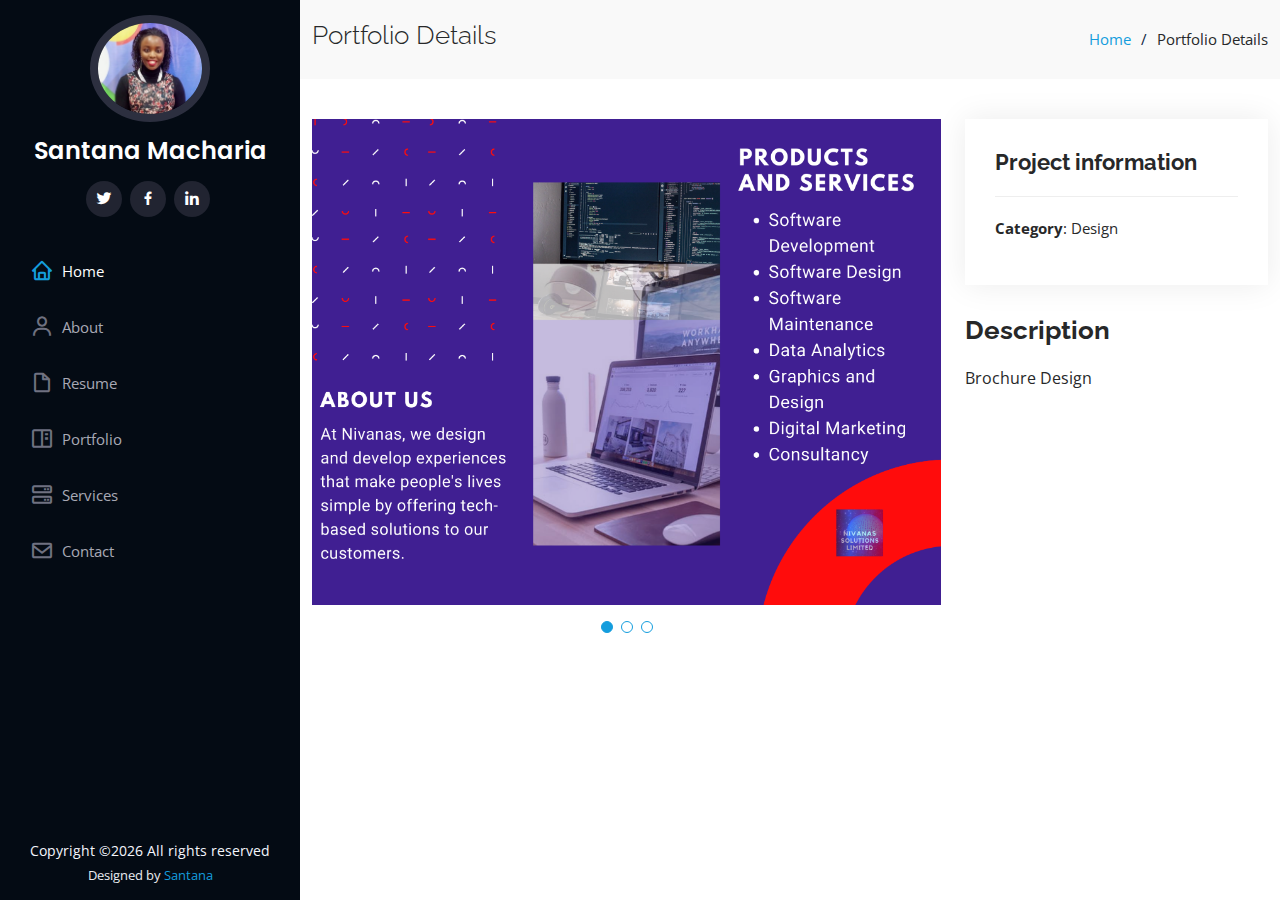
<file: portfolio8-details.html>
<!DOCTYPE html>
<html lang="en">

<head>
  <meta charset="utf-8">
  <meta content="width=device-width, initial-scale=1.0" name="viewport">

  <title>Santana Macharia</title>
  <meta content="" name="description">
  <meta content="" name="keywords">

  <!-- Favicons -->
  <link href="assets/img/icon.jpg" rel="icon">
  <link href="assets/img/apple-touch-icon.png" rel="apple-touch-icon">

  <!-- Google Fonts -->
  <link href="https://fonts.googleapis.com/css?family=Open+Sans:300,300i,400,400i,600,600i,700,700i|Raleway:300,300i,400,400i,500,500i,600,600i,700,700i|Poppins:300,300i,400,400i,500,500i,600,600i,700,700i" rel="stylesheet">

  <!-- Vendor CSS Files -->
  <link href="assets/vendor/aos/aos.css" rel="stylesheet">
  <link href="assets/vendor/bootstrap/css/bootstrap.min.css" rel="stylesheet">
  <link href="assets/vendor/bootstrap-icons/bootstrap-icons.css" rel="stylesheet">
  <link href="assets/vendor/boxicons/css/boxicons.min.css" rel="stylesheet">
  <link href="assets/vendor/glightbox/css/glightbox.min.css" rel="stylesheet">
  <link href="assets/vendor/swiper/swiper-bundle.min.css" rel="stylesheet">

  <!-- Template Main CSS File -->
  <link href="assets/css/style.css" rel="stylesheet">

  <!-- =======================================================
  * Template Name: iPortfolio - v3.3.0
  * Template URL: https://bootstrapmade.com/iportfolio-bootstrap-portfolio-websites-template/
  * Author: BootstrapMade.com
  * License: https://bootstrapmade.com/license/
  ======================================================== -->
</head>

<body>

  <!-- ======= Mobile nav toggle button ======= -->
  <i class="bi bi-list mobile-nav-toggle d-xl-none"></i>

  <!-- ======= Header ======= -->
  <header id="header">
    <div class="d-flex flex-column">

      <div class="profile">
        <img src="assets/img/icon.jpg" alt="" class="img-fluid rounded-circle">
        <h1 class="text-light"><a href="index.html">Santana Macharia</a></h1>
        <div class="social-links mt-3 text-center">
          <a href="https://twitter.com/santanamash" class="twitter"><i class="bx bxl-twitter"></i></a>
          <a href="https://web.facebook.com/santana.macharia" class="facebook"><i class="bx bxl-facebook"></i></a>
          <a href="https://www.linkedin.com/in/santana-macharia-751629173/" class="linkedin"><i class="bx bxl-linkedin"></i></a>
        </div>
      </div>

      <nav id="navbar" class="nav-menu navbar">
        <ul>
          <li><a href="#hero" class="nav-link scrollto active"><i class="bx bx-home"></i> <span>Home</span></a></li>
          <li><a href="#about" class="nav-link scrollto"><i class="bx bx-user"></i> <span>About</span></a></li>
          <li><a href="#resume" class="nav-link scrollto"><i class="bx bx-file-blank"></i> <span>Resume</span></a></li>
          <li><a href="#portfolio" class="nav-link scrollto"><i class="bx bx-book-content"></i> <span>Portfolio</span></a></li>
          <li><a href="#services" class="nav-link scrollto"><i class="bx bx-server"></i> <span>Services</span></a></li>
          <li><a href="#contact" class="nav-link scrollto"><i class="bx bx-envelope"></i> <span>Contact</span></a></li>
        </ul>
      </nav><!-- .nav-menu -->
    </div>
  </header><!-- End Header -->

  <main id="main">

    <!-- ======= Breadcrumbs ======= -->
    <section id="breadcrumbs" class="breadcrumbs">
      <div class="container">

        <div class="d-flex justify-content-between align-items-center">
          <h2>Portfolio Details</h2>
          <ol>
            <li><a href="index.html">Home</a></li>
            <li>Portfolio Details</li>
          </ol>
        </div>

      </div>
    </section><!-- End Breadcrumbs -->

    <!-- ======= Portfolio Details Section ======= -->
    <section id="portfolio-details" class="portfolio-details">
      <div class="container">

        <div class="row gy-4">

          <div class="col-lg-8">
            <div class="portfolio-details-slider swiper-container">
              <div class="swiper-wrapper align-items-center">

                <div class="swiper-slide">
                  <img src="assets/img/portfolio/2.png" alt="">
                </div>

                <div class="swiper-slide">
                  <img src="assets/img/portfolio/2.png" alt="">
                </div>

                <div class="swiper-slide">
                  <img src="assets/img/portfolio/2.png" alt="">
                </div>

              </div>
              <div class="swiper-pagination"></div>
            </div>
          </div>

          <div class="col-lg-4">
            <div class="portfolio-info">
              <h3>Project information</h3>
              <ul>
                <li><strong>Category</strong>: Design</li>
                
              
                
              </ul>
            </div>
            <div class="portfolio-description">
              <h2>Description</h2>
              <p>
               Brochure Design
              </p>
            </div>
          </div>

        </div>

      </div>
    </section><!-- End Portfolio Details Section -->

  </main><!-- End #main -->

  <!-- ======= Footer ======= -->
  <footer id="footer">
    <div class="container">
      <div class="copyright">
        Copyright &copy;<script>document.write(new Date().getFullYear());</script> All rights reserved</div>
      </div>
      <div class="credits">
        <!-- All the links in the footer should remain intact. -->
        <!-- You can delete the links only if you purchased the pro version. -->
        <!-- Licensing information: https://bootstrapmade.com/license/ -->
        <!-- Purchase the pro version with working PHP/AJAX contact form: https://bootstrapmade.com/iportfolio-bootstrap-portfolio-websites-template/ -->
        Designed by <a href="https://bootstrapmade.com/">Santana</a>
      </div>
    </div>
  </footer><!-- End  Footer -->

  <a href="#" class="back-to-top d-flex align-items-center justify-content-center"><i class="bi bi-arrow-up-short"></i></a>

  <!-- Vendor JS Files -->
  <script src="assets/vendor/aos/aos.js"></script>
  <script src="assets/vendor/bootstrap/js/bootstrap.bundle.min.js"></script>
  <script src="assets/vendor/glightbox/js/glightbox.min.js"></script>
  <script src="assets/vendor/isotope-layout/isotope.pkgd.min.js"></script>
  <script src="assets/vendor/php-email-form/validate.js"></script>
  <script src="assets/vendor/purecounter/purecounter.js"></script>
  <script src="assets/vendor/swiper/swiper-bundle.min.js"></script>
  <script src="assets/vendor/typed.js/typed.min.js"></script>
  <script src="assets/vendor/waypoints/noframework.waypoints.js"></script>

  <!-- Template Main JS File -->
  <script src="assets/js/main.js"></script>

</body>

</html>
</file>
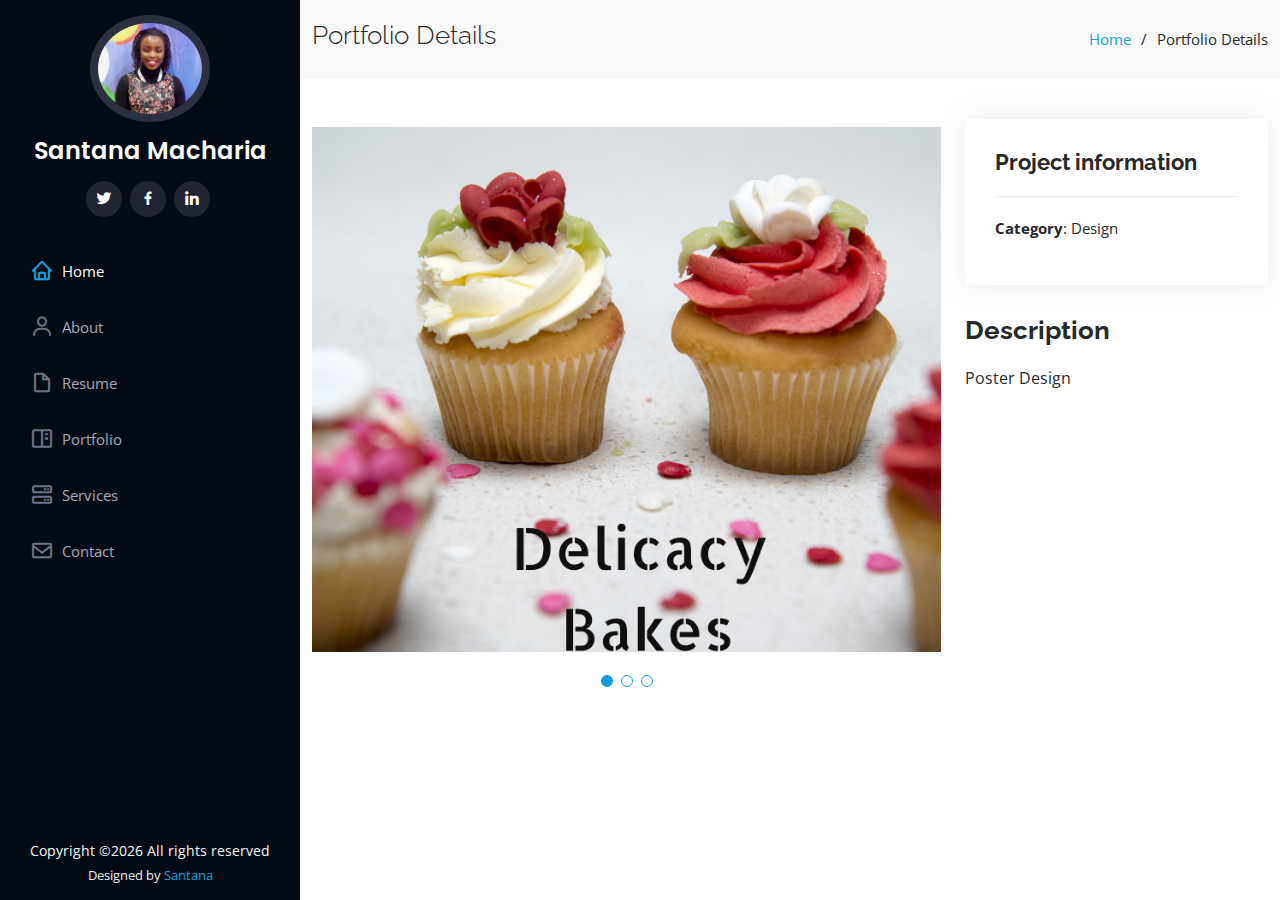
<file: portfolio9-details.html>
<!DOCTYPE html>
<html lang="en">

<head>
  <meta charset="utf-8">
  <meta content="width=device-width, initial-scale=1.0" name="viewport">

  <title>Santana Macharia</title>
  <meta content="" name="description">
  <meta content="" name="keywords">

  <!-- Favicons -->
  <link href="assets/img/icon.jpg" rel="icon">
  <link href="assets/img/apple-touch-icon.png" rel="apple-touch-icon">

  <!-- Google Fonts -->
  <link href="https://fonts.googleapis.com/css?family=Open+Sans:300,300i,400,400i,600,600i,700,700i|Raleway:300,300i,400,400i,500,500i,600,600i,700,700i|Poppins:300,300i,400,400i,500,500i,600,600i,700,700i" rel="stylesheet">

  <!-- Vendor CSS Files -->
  <link href="assets/vendor/aos/aos.css" rel="stylesheet">
  <link href="assets/vendor/bootstrap/css/bootstrap.min.css" rel="stylesheet">
  <link href="assets/vendor/bootstrap-icons/bootstrap-icons.css" rel="stylesheet">
  <link href="assets/vendor/boxicons/css/boxicons.min.css" rel="stylesheet">
  <link href="assets/vendor/glightbox/css/glightbox.min.css" rel="stylesheet">
  <link href="assets/vendor/swiper/swiper-bundle.min.css" rel="stylesheet">

  <!-- Template Main CSS File -->
  <link href="assets/css/style.css" rel="stylesheet">

  <!-- =======================================================
  * Template Name: iPortfolio - v3.3.0
  * Template URL: https://bootstrapmade.com/iportfolio-bootstrap-portfolio-websites-template/
  * Author: BootstrapMade.com
  * License: https://bootstrapmade.com/license/
  ======================================================== -->
</head>

<body>

  <!-- ======= Mobile nav toggle button ======= -->
  <i class="bi bi-list mobile-nav-toggle d-xl-none"></i>

  <!-- ======= Header ======= -->
  <header id="header">
    <div class="d-flex flex-column">

      <div class="profile">
        <img src="assets/img/icon.jpg" alt="" class="img-fluid rounded-circle">
        <h1 class="text-light"><a href="index.html">Santana Macharia</a></h1>
        <div class="social-links mt-3 text-center">
          <a href="https://twitter.com/santanamash" class="twitter"><i class="bx bxl-twitter"></i></a>
          <a href="https://web.facebook.com/santana.macharia" class="facebook"><i class="bx bxl-facebook"></i></a>
          <a href="https://www.linkedin.com/in/santana-macharia-751629173/" class="linkedin"><i class="bx bxl-linkedin"></i></a>
        </div>
      </div>

      <nav id="navbar" class="nav-menu navbar">
        <ul>
          <li><a href="#hero" class="nav-link scrollto active"><i class="bx bx-home"></i> <span>Home</span></a></li>
          <li><a href="#about" class="nav-link scrollto"><i class="bx bx-user"></i> <span>About</span></a></li>
          <li><a href="#resume" class="nav-link scrollto"><i class="bx bx-file-blank"></i> <span>Resume</span></a></li>
          <li><a href="#portfolio" class="nav-link scrollto"><i class="bx bx-book-content"></i> <span>Portfolio</span></a></li>
          <li><a href="#services" class="nav-link scrollto"><i class="bx bx-server"></i> <span>Services</span></a></li>
          <li><a href="#contact" class="nav-link scrollto"><i class="bx bx-envelope"></i> <span>Contact</span></a></li>
        </ul>
      </nav><!-- .nav-menu -->
    </div>
  </header><!-- End Header -->

  <main id="main">

    <!-- ======= Breadcrumbs ======= -->
    <section id="breadcrumbs" class="breadcrumbs">
      <div class="container">

        <div class="d-flex justify-content-between align-items-center">
          <h2>Portfolio Details</h2>
          <ol>
            <li><a href="index.html">Home</a></li>
            <li>Portfolio Details</li>
          </ol>
        </div>

      </div>
    </section><!-- End Breadcrumbs -->

    <!-- ======= Portfolio Details Section ======= -->
    <section id="portfolio-details" class="portfolio-details">
      <div class="container">

        <div class="row gy-4">

          <div class="col-lg-8">
            <div class="portfolio-details-slider swiper-container">
              <div class="swiper-wrapper align-items-center">

                <div class="swiper-slide">
                  <img src="assets/img/portfolio/db3.png" alt="">
                </div>

                <div class="swiper-slide">
                  <img src="assets/img/portfolio/db.png" alt="">
                </div>

                <div class="swiper-slide">
                  <img src="assets/img/portfolio/db4.png" alt="">
                </div>

              </div>
              <div class="swiper-pagination"></div>
            </div>
          </div>

          <div class="col-lg-4">
            <div class="portfolio-info">
              <h3>Project information</h3>
              <ul>
                <li><strong>Category</strong>: Design</li>
                
              
                
              </ul>
            </div>
            <div class="portfolio-description">
              <h2>Description</h2>
              <p>
               Poster Design
              </p>
            </div>
          </div>

        </div>

      </div>
    </section><!-- End Portfolio Details Section -->

  </main><!-- End #main -->

  <!-- ======= Footer ======= -->
  <footer id="footer">
    <div class="container">
      <div class="copyright">
        Copyright &copy;<script>document.write(new Date().getFullYear());</script> All rights reserved</div>
      </div>
      <div class="credits">
        <!-- All the links in the footer should remain intact. -->
        <!-- You can delete the links only if you purchased the pro version. -->
        <!-- Licensing information: https://bootstrapmade.com/license/ -->
        <!-- Purchase the pro version with working PHP/AJAX contact form: https://bootstrapmade.com/iportfolio-bootstrap-portfolio-websites-template/ -->
        Designed by <a href="https://bootstrapmade.com/">Santana</a>
      </div>
    </div>
  </footer><!-- End  Footer -->

  <a href="#" class="back-to-top d-flex align-items-center justify-content-center"><i class="bi bi-arrow-up-short"></i></a>

  <!-- Vendor JS Files -->
  <script src="assets/vendor/aos/aos.js"></script>
  <script src="assets/vendor/bootstrap/js/bootstrap.bundle.min.js"></script>
  <script src="assets/vendor/glightbox/js/glightbox.min.js"></script>
  <script src="assets/vendor/isotope-layout/isotope.pkgd.min.js"></script>
  <script src="assets/vendor/php-email-form/validate.js"></script>
  <script src="assets/vendor/purecounter/purecounter.js"></script>
  <script src="assets/vendor/swiper/swiper-bundle.min.js"></script>
  <script src="assets/vendor/typed.js/typed.min.js"></script>
  <script src="assets/vendor/waypoints/noframework.waypoints.js"></script>

  <!-- Template Main JS File -->
  <script src="assets/js/main.js"></script>

</body>

</html>
</file>
<file: assets/css/style.css>
/**
* Template Name: iPortfolio - v3.3.0
* Template URL: https://bootstrapmade.com/iportfolio-bootstrap-portfolio-websites-template/
* Author: BootstrapMade.com
* License: https://bootstrapmade.com/license/
*/

/*--------------------------------------------------------------
# General
--------------------------------------------------------------*/
body {
  font-family: "Open Sans", sans-serif;
  color: #272829;
}

a {
  color: #149ddd;
  text-decoration: none;
}

a:hover {
  color: #37b3ed;
  text-decoration: none;
}

h1, h2, h3, h4, h5, h6 {
  font-family: "Raleway", sans-serif;
}

/*--------------------------------------------------------------
# Back to top button
--------------------------------------------------------------*/
.back-to-top {
  position: fixed;
  visibility: hidden;
  opacity: 0;
  right: 15px;
  bottom: 15px;
  z-index: 996;
  background: #149ddd;
  width: 40px;
  height: 40px;
  border-radius: 50px;
  transition: all 0.4s;
}

.back-to-top i {
  font-size: 28px;
  color: #fff;
  line-height: 0;
}

.back-to-top:hover {
  background: #2eafec;
  color: #fff;
}

.back-to-top.active {
  visibility: visible;
  opacity: 1;
}

/*--------------------------------------------------------------
# Header
--------------------------------------------------------------*/
#header {
  position: fixed;
  top: 0;
  left: 0;
  bottom: 0;
  width: 300px;
  transition: all ease-in-out 0.5s;
  z-index: 9997;
  transition: all 0.5s;
  padding: 0 15px;
  background: #040b14;
  overflow-y: auto;
}

#header .profile img {
  margin: 15px auto;
  display: block;
  width: 120px;
  border: 8px solid #2c2f3f;
}

#header .profile h1 {
  font-size: 24px;
  margin: 0;
  padding: 0;
  font-weight: 600;
  -moz-text-align-last: center;
  text-align-last: center;
  font-family: "Poppins", sans-serif;
}

#header .profile h1 a, #header .profile h1 a:hover {
  color: #fff;
  text-decoration: none;
}

#header .profile .social-links a {
  font-size: 18px;
  display: inline-block;
  background: #212431;
  color: #fff;
  line-height: 1;
  padding: 8px 0;
  margin-right: 4px;
  border-radius: 50%;
  text-align: center;
  width: 36px;
  height: 36px;
  transition: 0.3s;
}

#header .profile .social-links a:hover {
  background: #149ddd;
  color: #fff;
  text-decoration: none;
}

#main {
  margin-left: 300px;
}

@media (max-width: 1199px) {
  #header {
    left: -300px;
  }
  #main {
    margin-left: 0;
  }
}

/*--------------------------------------------------------------
# Navigation Menu
--------------------------------------------------------------*/
/* Desktop Navigation */
.nav-menu {
  padding: 30px 0 0 0;
}

.nav-menu * {
  margin: 0;
  padding: 0;
  list-style: none;
}

.nav-menu > ul > li {
  position: relative;
  white-space: nowrap;
}

.nav-menu a, .nav-menu a:focus {
  display: flex;
  align-items: center;
  color: #a8a9b4;
  padding: 12px 15px;
  margin-bottom: 8px;
  transition: 0.3s;
  font-size: 15px;
}

.nav-menu a i, .nav-menu a:focus i {
  font-size: 24px;
  padding-right: 8px;
  color: #6f7180;
}

.nav-menu a:hover, .nav-menu .active, .nav-menu .active:focus, .nav-menu li:hover > a {
  text-decoration: none;
  color: #fff;
}

.nav-menu a:hover i, .nav-menu .active i, .nav-menu .active:focus i, .nav-menu li:hover > a i {
  color: #149ddd;
}

/* Mobile Navigation */
.mobile-nav-toggle {
  position: fixed;
  right: 15px;
  top: 15px;
  z-index: 9998;
  border: 0;
  font-size: 24px;
  transition: all 0.4s;
  outline: none !important;
  background-color: #149ddd;
  color: #fff;
  width: 40px;
  height: 40px;
  display: inline-flex;
  align-items: center;
  justify-content: center;
  line-height: 0;
  border-radius: 50px;
  cursor: pointer;
}

.mobile-nav-active {
  overflow: hidden;
}

.mobile-nav-active #header {
  left: 0;
}

/*--------------------------------------------------------------
# Hero Section
--------------------------------------------------------------*/
#hero {
  width: 100%;
  height: 100vh;
  background: url("../img/back.jpg") top center;
  background-size: cover;
}

#hero:before {
  content: "";
  background: rgba(5, 13, 24, 0.3);
  position: absolute;
  bottom: 0;
  top: 0;
  left: 0;
  right: 0;
  z-index: 1;
}

#hero .hero-container {
  position: relative;
  z-index: 2;
  min-width: 300px;
}

#hero h1 {
  margin: 0 0 10px 0;
  font-size: 64px;
  font-weight: 700;
  line-height: 56px;
  color: #fff;
}

#hero p {
  color: #fff;
  margin-bottom: 50px;
  font-size: 26px;
  font-family: "Poppins", sans-serif;
}

#hero p span {
  color: #fff;
  padding-bottom: 4px;
  letter-spacing: 1px;
  border-bottom: 3px solid #149ddd;
}

@media (min-width: 1024px) {
  #hero {
    background-attachment: fixed;
  }
}

@media (max-width: 768px) {
  #hero h1 {
    font-size: 28px;
    line-height: 36px;
  }
  #hero h2 {
    font-size: 18px;
    line-height: 24px;
    margin-bottom: 30px;
  }
}

/*--------------------------------------------------------------
# Sections General
--------------------------------------------------------------*/
section {
  padding: 60px 0;
  overflow: hidden;
}

.section-bg {
  background: #f5f8fd;
}

.section-title {
  padding-bottom: 30px;
}

.section-title h2 {
  font-size: 32px;
  font-weight: bold;
  margin-bottom: 20px;
  padding-bottom: 20px;
  position: relative;
  color: #173b6c;
}

.section-title h2::after {
  content: '';
  position: absolute;
  display: block;
  width: 50px;
  height: 3px;
  background: #149ddd;
  bottom: 0;
  left: 0;
}

.section-title p {
  margin-bottom: 0;
}

/*--------------------------------------------------------------
# About
--------------------------------------------------------------*/
.about .content h3 {
  font-weight: 700;
  font-size: 26px;
  color: #173b6c;
}

.about .content ul {
  list-style: none;
  padding: 0;
}

.about .content ul li {
  margin-bottom: 20px;
  display: flex;
  align-items: center;
}

.about .content ul strong {
  margin-right: 10px;
}

.about .content ul i {
  font-size: 16px;
  margin-right: 5px;
  color: #149ddd;
  line-height: 0;
}

.about .content p:last-child {
  margin-bottom: 0;
}

/*--------------------------------------------------------------
# Facts
--------------------------------------------------------------*/
.facts {
  padding-bottom: 30px;
}

.facts .count-box {
  padding: 30px;
  width: 100%;
}

.facts .count-box i {
  display: block;
  font-size: 44px;
  color: #149ddd;
  float: left;
  line-height: 0;
}

.facts .count-box span {
  font-size: 48px;
  line-height: 40px;
  display: block;
  font-weight: 700;
  color: #050d18;
  margin-left: 60px;
}

.facts .count-box p {
  padding: 15px 0 0 0;
  margin: 0 0 0 60px;
  font-family: "Raleway", sans-serif;
  font-size: 14px;
  color: #122f57;
}

.facts .count-box a {
  font-weight: 600;
  display: block;
  margin-top: 20px;
  color: #122f57;
  font-size: 15px;
  font-family: "Poppins", sans-serif;
  transition: ease-in-out 0.3s;
}

.facts .count-box a:hover {
  color: #1f5297;
}

/*--------------------------------------------------------------
# Akills
--------------------------------------------------------------*/
.skills .progress {
  height: 60px;
  display: block;
  background: none;
  border-radius: 0;
}

.skills .progress .skill {
  padding: 0;
  margin: 0 0 6px 0;
  text-transform: uppercase;
  display: block;
  font-weight: 600;
  font-family: "Poppins", sans-serif;
  color: #050d18;
}

.skills .progress .skill .val {
  float: right;
  font-style: normal;
}

.skills .progress-bar-wrap {
  background: #dce8f8;
  height: 10px;
}

.skills .progress-bar {
  width: 1px;
  height: 10px;
  transition: .9s;
  background-color: #149ddd;
}

/*--------------------------------------------------------------
# Resume
--------------------------------------------------------------*/
.resume .resume-title {
  font-size: 26px;
  font-weight: 700;
  margin-top: 20px;
  margin-bottom: 20px;
  color: #050d18;
}

.resume .resume-item {
  padding: 0 0 20px 20px;
  margin-top: -2px;
  border-left: 2px solid #1f5297;
  position: relative;
}

.resume .resume-item h4 {
  line-height: 18px;
  font-size: 18px;
  font-weight: 600;
  text-transform: uppercase;
  font-family: "Poppins", sans-serif;
  color: #050d18;
  margin-bottom: 10px;
}

.resume .resume-item h5 {
  font-size: 16px;
  background: #e4edf9;
  padding: 5px 15px;
  display: inline-block;
  font-weight: 600;
  margin-bottom: 10px;
}

.resume .resume-item ul {
  padding-left: 20px;
}

.resume .resume-item ul li {
  padding-bottom: 10px;
}

.resume .resume-item:last-child {
  padding-bottom: 0;
}

.resume .resume-item::before {
  content: "";
  position: absolute;
  width: 16px;
  height: 16px;
  border-radius: 50px;
  left: -9px;
  top: 0;
  background: #fff;
  border: 2px solid #1f5297;
}

/*--------------------------------------------------------------
# Portfolio
--------------------------------------------------------------*/
.portfolio .portfolio-item {
  margin-bottom: 30px;
}

.portfolio #portfolio-flters {
  padding: 0;
  margin: 0 auto 35px auto;
  list-style: none;
  text-align: center;
  background: #fff;
  border-radius: 50px;
  padding: 2px 15px;
}

.portfolio #portfolio-flters li {
  cursor: pointer;
  display: inline-block;
  padding: 10px 15px 8px 15px;
  font-size: 14px;
  font-weight: 600;
  line-height: 1;
  text-transform: uppercase;
  color: #272829;
  margin-bottom: 5px;
  transition: all 0.3s ease-in-out;
}

.portfolio #portfolio-flters li:hover, .portfolio #portfolio-flters li.filter-active {
  color: #149ddd;
}

.portfolio #portfolio-flters li:last-child {
  margin-right: 0;
}

.portfolio .portfolio-wrap {
  transition: 0.3s;
  position: relative;
  overflow: hidden;
  z-index: 1;
}

.portfolio .portfolio-wrap::before {
  content: "";
  background: rgba(255, 255, 255, 0.5);
  position: absolute;
  left: 0;
  right: 0;
  top: 0;
  bottom: 0;
  transition: all ease-in-out 0.3s;
  z-index: 2;
  opacity: 0;
}

.portfolio .portfolio-wrap .portfolio-links {
  opacity: 1;
  left: 0;
  right: 0;
  bottom: -60px;
  z-index: 3;
  position: absolute;
  transition: all ease-in-out 0.3s;
  display: flex;
  justify-content: center;
}

.portfolio .portfolio-wrap .portfolio-links a {
  color: #fff;
  font-size: 28px;
  text-align: center;
  background: rgba(20, 157, 221, 0.75);
  transition: 0.3s;
  width: 50%;
}

.portfolio .portfolio-wrap .portfolio-links a:hover {
  background: rgba(20, 157, 221, 0.95);
}

.portfolio .portfolio-wrap .portfolio-links a + a {
  border-left: 1px solid #37b3ed;
}

.portfolio .portfolio-wrap:hover::before {
  top: 0;
  left: 0;
  right: 0;
  bottom: 0;
  opacity: 1;
}

.portfolio .portfolio-wrap:hover .portfolio-links {
  opacity: 1;
  bottom: 0;
}

/*--------------------------------------------------------------
# Portfolio Details
--------------------------------------------------------------*/
.portfolio-details {
  padding-top: 40px;
}

.portfolio-details .portfolio-details-slider img {
  width: 100%;
}

.portfolio-details .portfolio-details-slider .swiper-pagination {
  margin-top: 20px;
  position: relative;
}

.portfolio-details .portfolio-details-slider .swiper-pagination .swiper-pagination-bullet {
  width: 12px;
  height: 12px;
  background-color: #fff;
  opacity: 1;
  border: 1px solid #149ddd;
}

.portfolio-details .portfolio-details-slider .swiper-pagination .swiper-pagination-bullet-active {
  background-color: #149ddd;
}

.portfolio-details .portfolio-info {
  padding: 30px;
  box-shadow: 0px 0 30px rgba(5, 13, 24, 0.08);
}

.portfolio-details .portfolio-info h3 {
  font-size: 22px;
  font-weight: 700;
  margin-bottom: 20px;
  padding-bottom: 20px;
  border-bottom: 1px solid #eee;
}

.portfolio-details .portfolio-info ul {
  list-style: none;
  padding: 0;
  font-size: 15px;
}

.portfolio-details .portfolio-info ul li + li {
  margin-top: 10px;
}

.portfolio-details .portfolio-description {
  padding-top: 30px;
}

.portfolio-details .portfolio-description h2 {
  font-size: 26px;
  font-weight: 700;
  margin-bottom: 20px;
}

.portfolio-details .portfolio-description p {
  padding: 0;
}

/*--------------------------------------------------------------
# Services
--------------------------------------------------------------*/
.services .icon-box {
  margin-bottom: 20px;
}

.services .icon {
  float: left;
  display: flex;
  align-items: center;
  justify-content: center;
  width: 54px;
  height: 54px;
  background: #149ddd;
  border-radius: 50%;
  transition: 0.5s;
  border: 1px solid #149ddd;
}

.services .icon i {
  color: #fff;
  font-size: 24px;
  line-height: 0;
}

.services .icon-box:hover .icon {
  background: #fff;
}

.services .icon-box:hover .icon i {
  color: #149ddd;
}

.services .title {
  margin-left: 80px;
  font-weight: 700;
  margin-bottom: 15px;
  font-size: 18px;
}

.services .title a {
  color: #343a40;
}

.services .title a:hover {
  color: #149ddd;
}

.services .description {
  margin-left: 80px;
  line-height: 24px;
  font-size: 14px;
}

/*--------------------------------------------------------------
# Testimonials
--------------------------------------------------------------*/
.testimonials .testimonial-item {
  box-sizing: content-box;
  text-align: center;
  min-height: 320px;
}

.testimonials .testimonial-item .testimonial-img {
  width: 90px;
  border-radius: 50%;
  margin: 0 auto;
}

.testimonials .testimonial-item h3 {
  font-size: 18px;
  font-weight: bold;
  margin: 10px 0 5px 0;
  color: #111;
}

.testimonials .testimonial-item h4 {
  font-size: 14px;
  color: #999;
  margin: 0;
}

.testimonials .testimonial-item .quote-icon-left, .testimonials .testimonial-item .quote-icon-right {
  color: #c3e8fa;
  font-size: 26px;
}

.testimonials .testimonial-item .quote-icon-left {
  display: inline-block;
  left: -5px;
  position: relative;
}

.testimonials .testimonial-item .quote-icon-right {
  display: inline-block;
  right: -5px;
  position: relative;
  top: 10px;
}

.testimonials .testimonial-item p {
  font-style: italic;
  margin: 0 15px 15px 15px;
  padding: 20px;
  background: #fff;
  position: relative;
  margin-bottom: 35px;
  border-radius: 6px;
  box-shadow: 0px 2px 15px rgba(0, 0, 0, 0.1);
}

.testimonials .testimonial-item p::after {
  content: "";
  width: 0;
  height: 0;
  border-top: 20px solid #fff;
  border-right: 20px solid transparent;
  border-left: 20px solid transparent;
  position: absolute;
  bottom: -20px;
  left: calc(50% - 20px);
}

.testimonials .swiper-pagination {
  margin-top: 20px;
  position: relative;
}

.testimonials .swiper-pagination .swiper-pagination-bullet {
  width: 12px;
  height: 12px;
  background-color: #fff;
  opacity: 1;
  border: 1px solid #149ddd;
}

.testimonials .swiper-pagination .swiper-pagination-bullet-active {
  background-color: #149ddd;
}

/*--------------------------------------------------------------
# Contact
--------------------------------------------------------------*/
.contact {
  padding-bottom: 130px;
}

.contact .info {
  padding: 30px;
  background: #fff;
  width: 100%;
  box-shadow: 0 0 24px 0 rgba(0, 0, 0, 0.12);
}

.contact .info i {
  font-size: 20px;
  color: #149ddd;
  float: left;
  width: 44px;
  height: 44px;
  background: #dff3fc;
  display: flex;
  justify-content: center;
  align-items: center;
  border-radius: 50px;
  transition: all 0.3s ease-in-out;
}

.contact .info h4 {
  padding: 0 0 0 60px;
  font-size: 22px;
  font-weight: 600;
  margin-bottom: 5px;
  color: #050d18;
}

.contact .info p {
  padding: 0 0 10px 60px;
  margin-bottom: 20px;
  font-size: 14px;
  color: #173b6c;
}

.contact .info .email p {
  padding-top: 5px;
}

.contact .info .social-links {
  padding-left: 60px;
}

.contact .info .social-links a {
  font-size: 18px;
  display: inline-block;
  background: #333;
  color: #fff;
  line-height: 1;
  padding: 8px 0;
  border-radius: 50%;
  text-align: center;
  width: 36px;
  height: 36px;
  transition: 0.3s;
  margin-right: 10px;
}

.contact .info .social-links a:hover {
  background: #149ddd;
  color: #fff;
}

.contact .info .email:hover i, .contact .info .address:hover i, .contact .info .phone:hover i {
  background: #149ddd;
  color: #fff;
}

.contact .php-email-form {
  width: 100%;
  padding: 30px;
  background: #fff;
  box-shadow: 0 0 24px 0 rgba(0, 0, 0, 0.12);
}

.contact .php-email-form .form-group {
  padding-bottom: 8px;
}

.contact .php-email-form .validate {
  display: none;
  color: red;
  margin: 0 0 15px 0;
  font-weight: 400;
  font-size: 13px;
}

.contact .php-email-form .error-message {
  display: none;
  color: #fff;
  background: #ed3c0d;
  text-align: left;
  padding: 15px;
  font-weight: 600;
}

.contact .php-email-form .error-message br + br {
  margin-top: 25px;
}

.contact .php-email-form .sent-message {
  display: none;
  color: #fff;
  background: #18d26e;
  text-align: center;
  padding: 15px;
  font-weight: 600;
}

.contact .php-email-form .loading {
  display: none;
  background: #fff;
  text-align: center;
  padding: 15px;
}

.contact .php-email-form .loading:before {
  content: "";
  display: inline-block;
  border-radius: 50%;
  width: 24px;
  height: 24px;
  margin: 0 10px -6px 0;
  border: 3px solid #18d26e;
  border-top-color: #eee;
  -webkit-animation: animate-loading 1s linear infinite;
  animation: animate-loading 1s linear infinite;
}

.contact .php-email-form .form-group {
  margin-bottom: 15px;
}

.contact .php-email-form label {
  padding-bottom: 8px;
}

.contact .php-email-form input, .contact .php-email-form textarea {
  border-radius: 0;
  box-shadow: none;
  font-size: 14px;
}

.contact .php-email-form input {
  height: 44px;
}

.contact .php-email-form textarea {
  padding: 10px 15px;
}

.contact .php-email-form button[type="submit"] {
  background: #149ddd;
  border: 0;
  padding: 10px 24px;
  color: #fff;
  transition: 0.4s;
  border-radius: 4px;
}

.contact .php-email-form button[type="submit"]:hover {
  background: #37b3ed;
}

@-webkit-keyframes animate-loading {
  0% {
    transform: rotate(0deg);
  }
  100% {
    transform: rotate(360deg);
  }
}

@keyframes animate-loading {
  0% {
    transform: rotate(0deg);
  }
  100% {
    transform: rotate(360deg);
  }
}

/*--------------------------------------------------------------
# Breadcrumbs
--------------------------------------------------------------*/
.breadcrumbs {
  padding: 20px 0;
  background: #f9f9f9;
}

.breadcrumbs h2 {
  font-size: 26px;
  font-weight: 300;
}

.breadcrumbs ol {
  display: flex;
  flex-wrap: wrap;
  list-style: none;
  padding: 0;
  margin: 0;
  font-size: 15px;
}

.breadcrumbs ol li + li {
  padding-left: 10px;
}

.breadcrumbs ol li + li::before {
  display: inline-block;
  padding-right: 10px;
  color: #0e2442;
  content: "/";
}

@media (max-width: 768px) {
  .breadcrumbs .d-flex {
    display: block !important;
  }
  .breadcrumbs ol {
    display: block;
  }
  .breadcrumbs ol li {
    display: inline-block;
  }
}

/*--------------------------------------------------------------
# Footer
--------------------------------------------------------------*/
#footer {
  padding: 15px;
  color: #f4f6fd;
  font-size: 14px;
  position: fixed;
  left: 0;
  bottom: 0;
  width: 300px;
  z-index: 9999;
  background: #040b14;
}

#footer .copyright {
  text-align: center;
}

#footer .credits {
  padding-top: 5px;
  text-align: center;
  font-size: 13px;
  color: #eaebf0;
}

@media (max-width: 1199px) {
  #footer {
    position: static;
    width: auto;
    padding-right: 20px 15px;
  }
}
</file>
